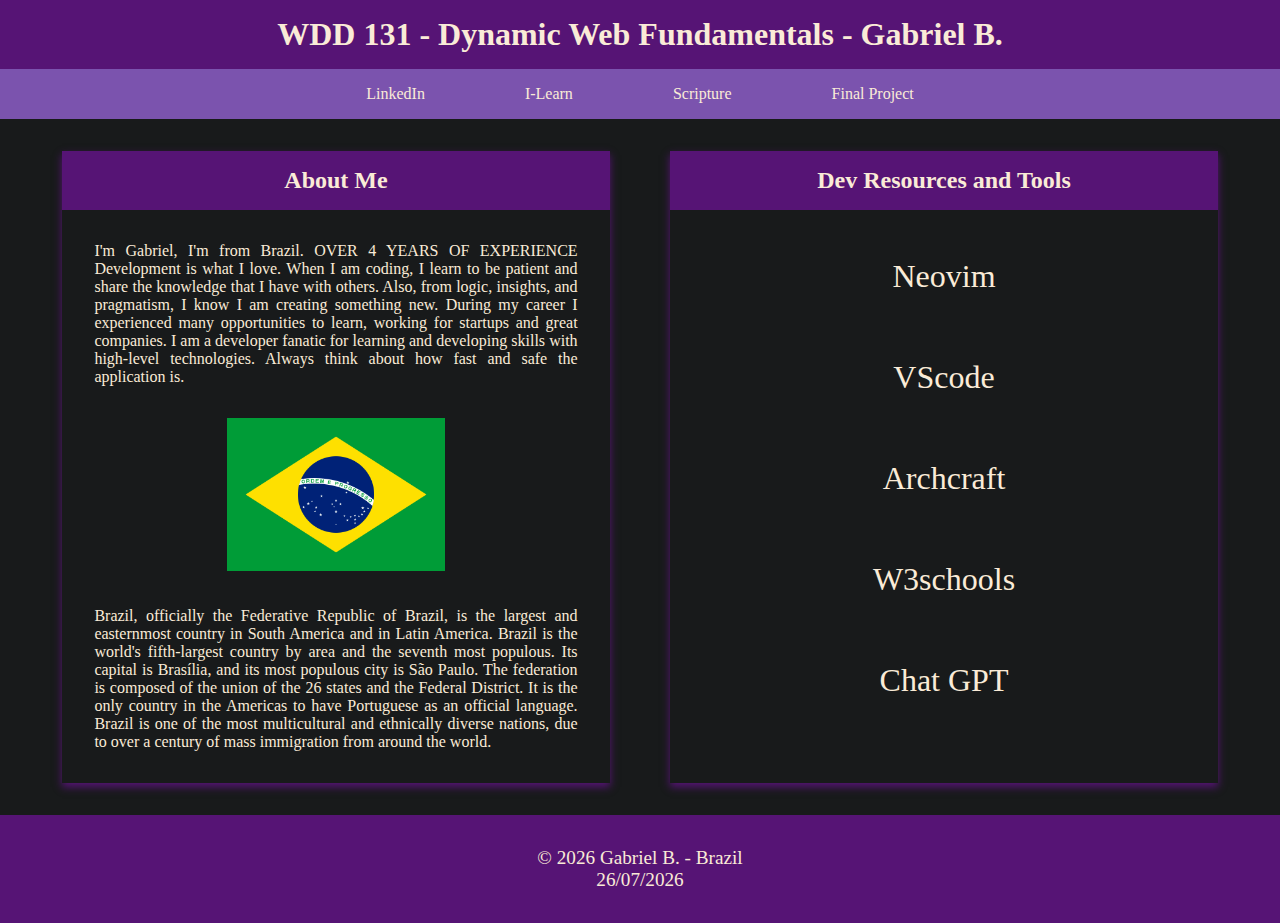
<file: index.html>
<!DOCTYPE html>
<html lang="en">
<head>
    <meta charset="UTF-8">
    <meta name="viewport" content="width=device-width, initial-scale=1.0">
    <meta name="description" content="WDD 131 - Dynamic Web Fundamentals Gabriel Chagas Boff web page">
    <meta name="author" content="Gabriel B.">
    <title>WDD 131 - Dynamic Web Fundamentals - Gabriel B.</title>

    <link rel="stylesheet" href="styles/base.css">
    <script src="scripts/getdates.js" defer></script>
</head>
<body>
    <header>
        <h1>WDD 131 - Dynamic Web Fundamentals - Gabriel B.</h1>
        <nav>
            <a href="https://www.linkedin.com/in/gabrielchboff/" target="_blank" rel="noopener noreferrer">LinkedIn</a>
            <a href="https://byui.instructure.com/courses/296014" target="_blank" rel="noopener noreferrer">I-Learn</a>
            <a href="https://www.churchofjesuschrist.org/study/scriptures/bofm/moro/10?lang=eng&id=p32#p32" target="_blank" rel="noopener noreferrer">Scripture</a>
            <a href="#">Final Project</a>
        </nav>

    </header>
    <main>
        <div class="container-grid">
            <section class="card">
                <h2>About Me</h2>
                <p>
                    I'm Gabriel, I'm from Brazil.
                    OVER 4 YEARS OF EXPERIENCE
                    Development is what I love. When I am coding, I learn to be patient and share
                    the knowledge that I have with others. Also, from logic, insights, and
                    pragmatism, I know I am creating something new. During my career I
                    experienced many opportunities to learn, working for startups and great
                    companies. I am a developer fanatic for learning and developing skills with high-level technologies. Always think about how fast and safe the application is.
                </p>
                <img src="images/brazilflag.png" alt="Brazil">
                <p>
                    Brazil, officially the Federative Republic of Brazil,
                    is the largest and easternmost country in South America and in Latin America.
                     Brazil is the world's fifth-largest country by area and the seventh most populous.
                      Its capital is Brasília, and its most populous city is São Paulo.
                       The federation is composed of the union of the 26 states and the Federal District.
                        It is the only country in the Americas to have Portuguese as an official language.
                        Brazil is one of the most multicultural and ethnically diverse nations, due to over a 
                        century of mass immigration from around the world.
                </p>

            </section>
            <section class="card">
                <h2>Dev Resources and Tools</h2>
                <ul>
                    <li><a href="https://neovim.io/" target="_blank" rel="noopener noreferrer">Neovim</a></li>
                    <li><a href="https://code.visualstudio.com/" target="_blank" rel="noopener noreferrer">VScode</a></li>
                    <li><a href="https://archcraft.io/" target="_blank" rel="noopener noreferrer">Archcraft</a></li>
                    <li><a href="https://www.w3schools.com/" target="_blank" rel="noopener noreferrer">W3schools</a></li>
                    <li><a href="https://chat.openai.com/" target="_blank" rel="noopener noreferrer">Chat GPT</a></li>
                </ul>
    
            </section>
        </div>
        
    </main>
    <footer>
        <p>
            &copy; <span id="currentyear"></span>
            Gabriel B. - Brazil
        </p>
        <p id="lastModified">

        </p>

    </footer>
</body>
</html>
</file>
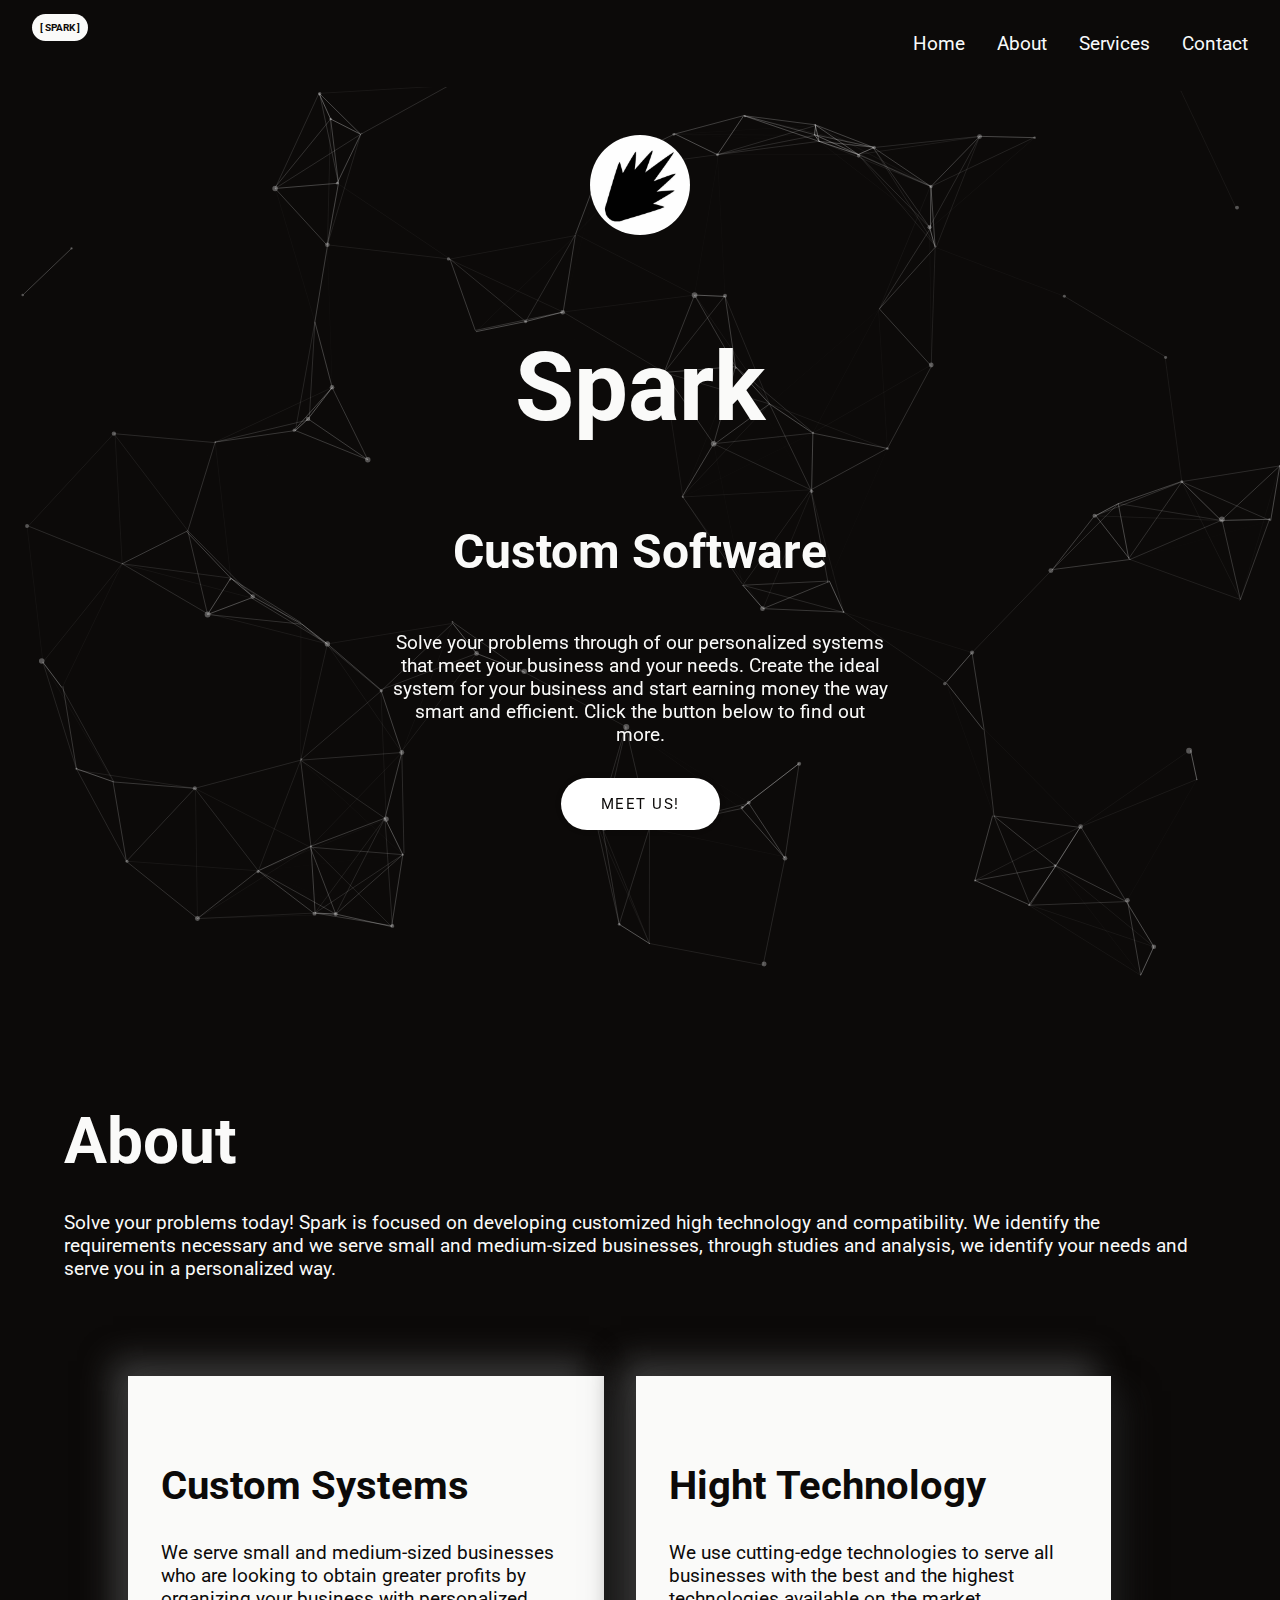
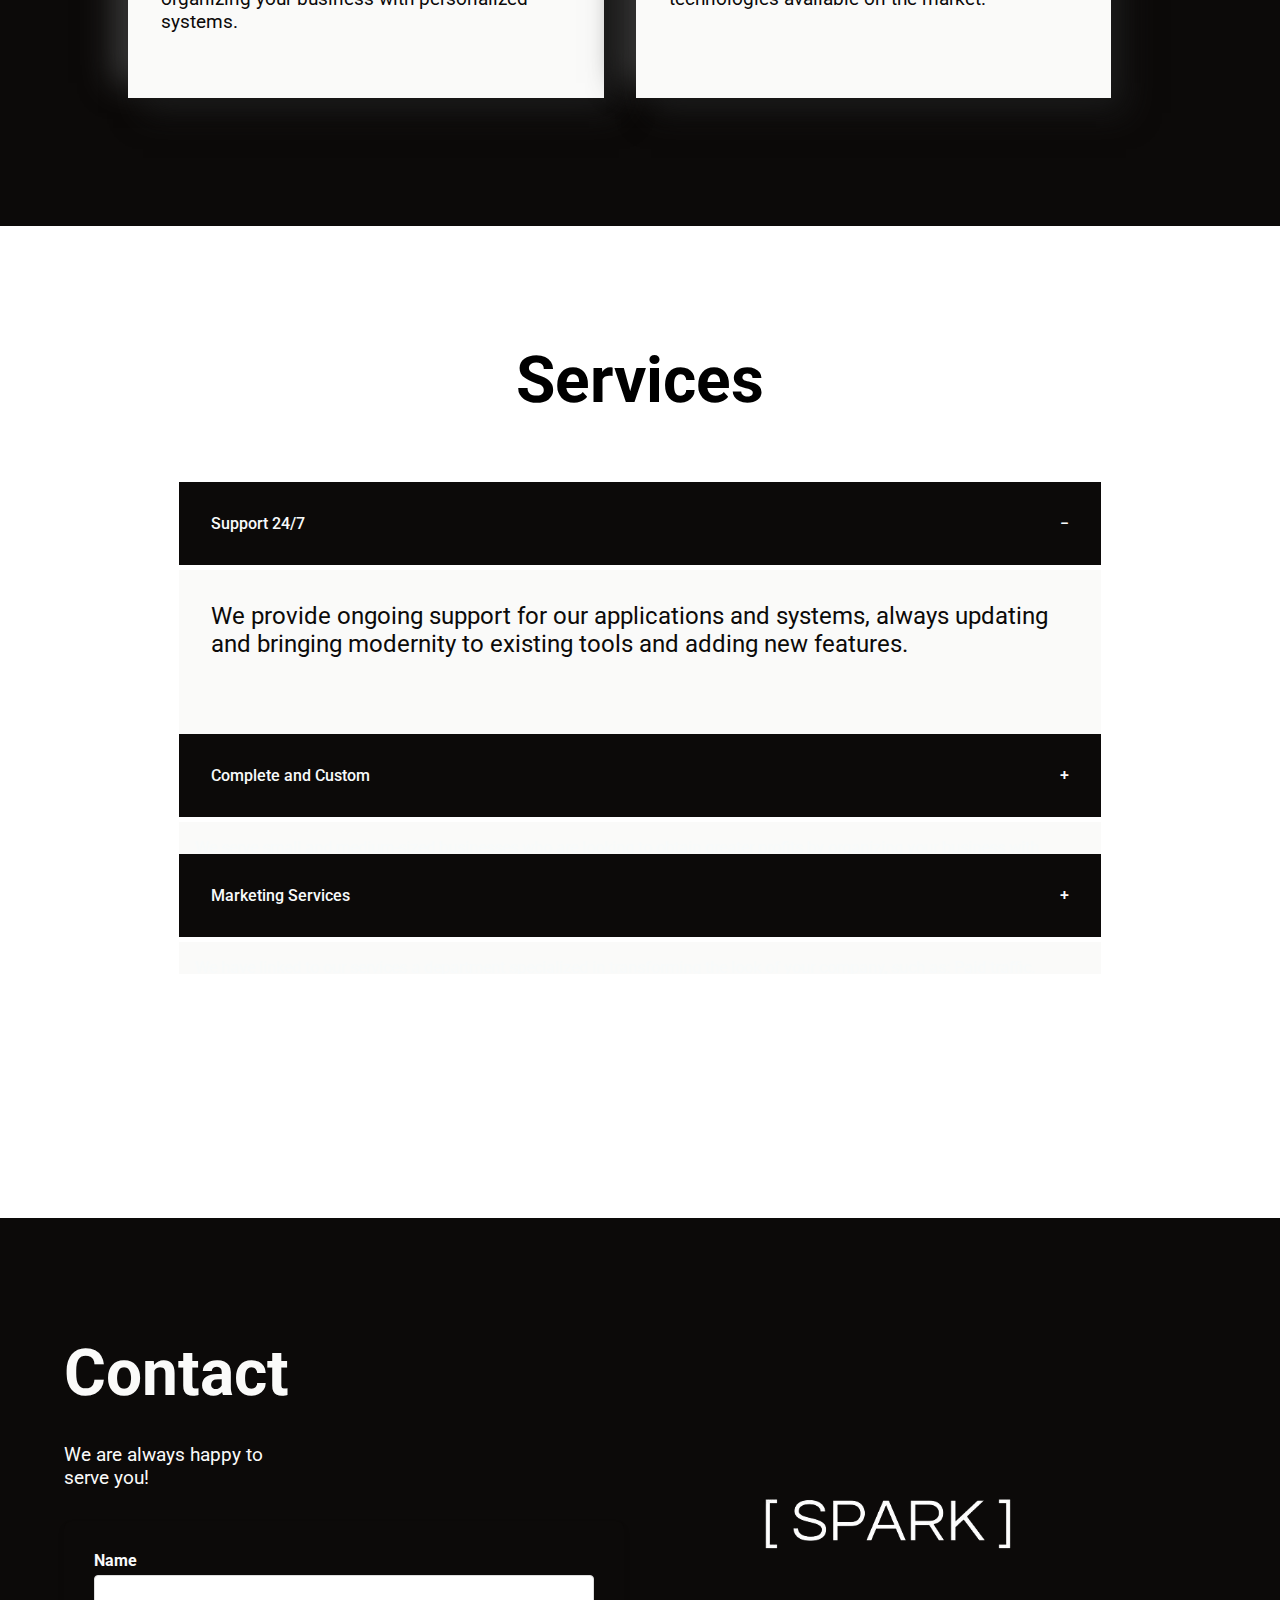
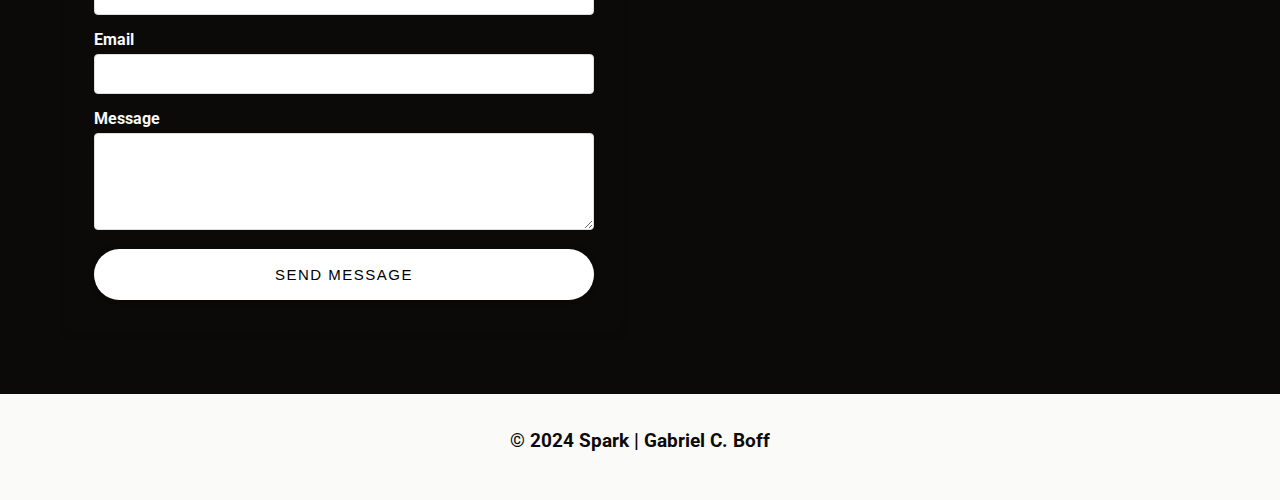
<file: project/index.html>
<!DOCTYPE html>
<html lang="en">
<head>
    <meta charset="UTF-8">
    <meta name="viewport" content="width=device-width, initial-scale=1.0">
    <meta name="description" content="A landing page for a software company called Spark.">
    <meta name="author" content="Gabriel C. Boff">

    <link rel="preconnect" href="https://fonts.googleapis.com">
    <link rel="preconnect" href="https://fonts.gstatic.com" crossorigin>
    <link href="https://fonts.googleapis.com/css2?family=Roboto:ital,wght@0,100;0,300;0,400;0,500;0,700;0,900;1,100;1,300;1,400;1,500;1,700;1,900&display=swap" rel="stylesheet">

    <link rel="stylesheet" href="styles/main.css">
    <link rel="stylesheet" href="styles/main-mobile.css">

    <script src="scripts/particles.min.js" defer></script>

    <script src="scripts/main.js" defer></script>

    

    <title>Spark</title>
</head>
<body> 
    <header>
        <nav class="flex flex-row background-primary">
            <div class="grow p-1 px-2">
                <span>[ SPARK ]</span>
            </div>
            <ul class="flex flex-row px-2 p-1">
               <li><a href="#home">Home</a></li>
               <li><a href="#about">About</a></li>
               <li><a href="#services">Services</a></li>
               <li><a href="#contact">Contact</a></li>
            </ul>
        </nav>

    </header>

    <main>
        <section class="secondary h-screen" id="home">
            <!-- particles.js container --> 
            <div id="particles-js"></div> 
            <div class="relative p-1 flex-center flex-column">
                <img class="logo" src="images/sparklogo.png" alt="spark logo" loading="lazy">
                <h1>Spark</h1>
                <h3>Custom Software</h3>
                <p class="w-40 text-center flex-center flex-column">
                    Solve your problems through
                    of our personalized systems
                    that meet your business and your needs.
                    Create the ideal system for your business
                    and start earning money the way
                    smart and efficient.
                    Click the button below to find out more.
                </p>
                <a class="" data-button="true" href="#contact" id="contactUs">Meet us!</a>
            </div>

        </section>
        <section id="about" class="relative p-4 background-primary secondary m-0 flex-column">
            <h2 >About</h2>
            <p class="flex-column">Solve your problems today!
                Spark is focused on developing customized
                high technology and compatibility. We identify the requirements
                necessary and we serve small and medium-sized businesses, through studies and
                analysis, we identify your needs and serve you in a personalized way.</p>
            <div class="flex flex-row p-4 grow" id="cards">
                <div class="card primary w-40">
                    <h4>Custom Systems</h4>
                    <p>
                        We serve small and medium-sized businesses
                        who are looking to obtain greater
                        profits by organizing your business
                        with personalized systems.
                    </p>
                </div>
                <div class="card primary w-40">
                    <h4>Hight Technology</h4>
                    <p>
                        We use cutting-edge technologies to
                        serve all businesses with the best
                        and the highest technologies available on the market.
                    </p>
                </div>

            </div>
            
           
        </section>
        <section id="services" class="p-4">
            <h2 class="text-center flex flex-column">Services</h2>
            <div class="accordions"> 
                <div class="accordion-item">
                    <input type="radio" name="accordion" checked="checked" id="accordion-1" />
                    <label for= "accordion-1">Support 24/7</label>
                    <div class="accordion-content">
                        We provide ongoing support for our applications and systems,
                        always updating and bringing modernity to existing tools
                        and adding new features.
                    </div>
                </div> 
                <div class="accordion-item">
                    <input type="radio" name="accordion" id="accordion-2" />
                    <label for= "accordion-2">Complete and Custom</label>
                    <div class="accordion-content">
                        We serve small and medium-sized businesses
                        who are looking to obtain greater
                        profits by organizing your business
                        with personalized web systems, can be
                        management systems, scheduling and much more.
                    </div>
                </div> 
                <div class="accordion-item">
                    <input type="radio" name="accordion" id="accordion-3" />
                    <label for= "accordion-3">Marketing Services</label>
                    <div class="accordion-content">
                        We have linked to our services a department specialized in transforming the look of your company, such as:
                        Paid traffic.
                        Creation of websites according to your company's image.
                        Creation of media for you to feed your company's social networks.
                    </div>
                </div>
            </div>	
        </section>
        <section class="mt-28 p-4 form-grid background-primary secondary" id="contact">
            <div class="w-full">
                <div>
                    <h2>Contact</h2>
                    <p class="w-40">We are always happy to serve you!</p>
                </div>
                <div class="container background-primary">
                    
                    <form action="response.html" method="POST">
                        <div class="form-group">
                            <label for="name">Name</label>
                            <input type="text" id="name" name="name" required>
                        </div>
                        <div class="form-group">
                            <label for="email">Email</label>
                            <input type="email" id="email" name="email" required>
                        </div>
                        <div class="form-group">
                            <label for="message">Message</label>
                            <textarea id="message" name="message" rows="5" required></textarea>
                        </div>
                        <button type="submit">Send Message</button>
                    </form>
                </div>
            </div>
            <div class="p-4">
                <img class="w-80 text-center" src="images/logo.png" alt="logo" class="logo" loading="lazy">
            </div>
            
        </section>
        

    </main>
    <footer>
        <p>
            &copy; 2024
            Spark | Gabriel C. Boff 
        </p>
    
    </footer>

    
</body>
</html>
</file>
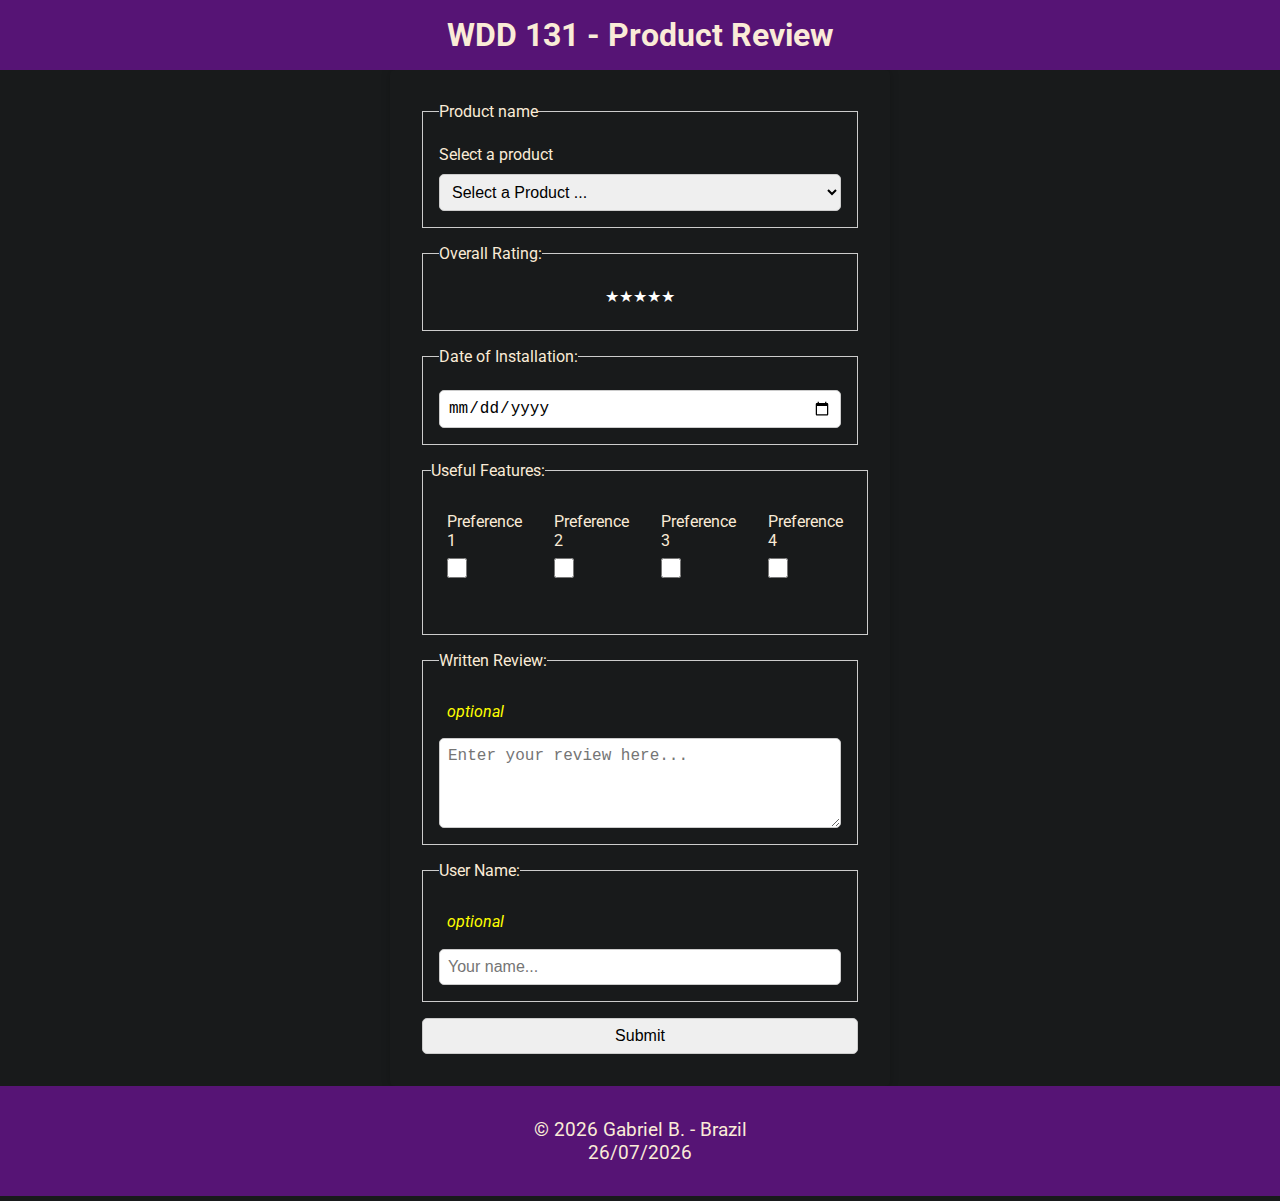
<file: form.html>
<!DOCTYPE html>
<html lang="en">
<head>
    <meta charset="UTF-8">
    <meta name="viewport" content="width=device-width, initial-scale=1.0">
    <meta name="description" content="A page to learn how to use forms.">
    <meta name="author" content="Gabriel C. Boff">

    <link rel="preconnect" href="https://fonts.googleapis.com">
    <link rel="preconnect" href="https://fonts.gstatic.com" crossorigin>
    <link href="https://fonts.googleapis.com/css2?family=Roboto:ital,wght@0,100;0,300;0,400;0,500;0,700;0,900;1,100;1,300;1,400;1,500;1,700;1,900&display=swap" rel="stylesheet">

    <link rel="stylesheet" href="styles/base.css">
    <link rel="stylesheet" href="styles/form.css">

    <script src="scripts/form.js" defer></script>

    <title>WDD131 - Forms</title>
</head>
<body>

    <header>
        <h1>WDD 131 - Product Review
        </h1>
    </header>
    <main>
        <form action="review.html" method="get" id="form">
            <fieldset>
                <legend>Product name</legend>
                <label for="productName">Select a product</label>
                <select name="productName" id="productName" required>
                    <option value="" disabled selected>Select a Product ...</option>
                </select>
            </fieldset>
            

            <fieldset>
            <legend>Overall Rating:</legend>
            
            <div class="rating" id="ratingForm">
                <input type="radio" id="star5" name="rating" value="5" required>
                <label for="star5" title="5 stars">&#9733;</label>
                
                <input type="radio" id="star4" name="rating" value="4">
                <label for="star4" title="4 stars">&#9733;</label>
                
                <input type="radio" id="star3" name="rating" value="3">
                <label for="star3" title="3 stars">&#9733;</label>
                
                <input type="radio" id="star2" name="rating" value="2">
                <label for="star2" title="2 stars">&#9733;</label>
                
                <input type="radio" id="star1" name="rating" value="1">
                <label for="star1" title="1 star">&#9733;</label>
            </div>
            </fieldset>
            <fieldset>
                <legend>Date of Installation:</legend>
                <input type="date" id="installationDate" name="installationDate" required>
            </fieldset>
            <fieldset id="usefulFeatures">
                <legend>Useful Features:</legend>
                <ul class="checkbox-list">
                    <li>
                        <label for="preference1">Preference 1</label>
                        <input type="checkbox" id="preference1" name="preferences" value="preference1">
                        
                    </li>
                    <li>
                        <label for="preference2">Preference 2</label>
                        <input type="checkbox" id="preference2" name="preferences" value="preference2">
                    </li>
                    <li>
                        <label for="preference3">Preference 3</label>

                        <input type="checkbox" id="preference3" name="preferences" value="preference3">
                    </li>
                    <li>
                        <label for="preference4">Preference 4</label>

                        <input type="checkbox" id="preference4" name="preferences" value="preference4">
                    </li>
                </ul>
            
            </fieldset>
            <fieldset>
                <legend>Written Review:</legend>
                <label for="writtenReview" class="optional">optional</label>
                <textarea id="writtenReview" name="writtenReview" rows="4" cols="42" placeholder="Enter your review here..."></textarea>
            </fieldset>
            <fieldset>
                <legend>User Name:</legend>
                
                <label for="userName" class="optional">optional</label>
                <input type="text" id="userName" name="userName" placeholder="Your name...">
            </fieldset>
            <input type="submit" value="Submit">
        </form>
    </main>
    <footer>
        <p>
            &copy; <span id="currentyear"></span>
            Gabriel B. - Brazil
        </p>
        <p id="lastModified">

        </p>
    </footer>
</body>
</html>
</file>
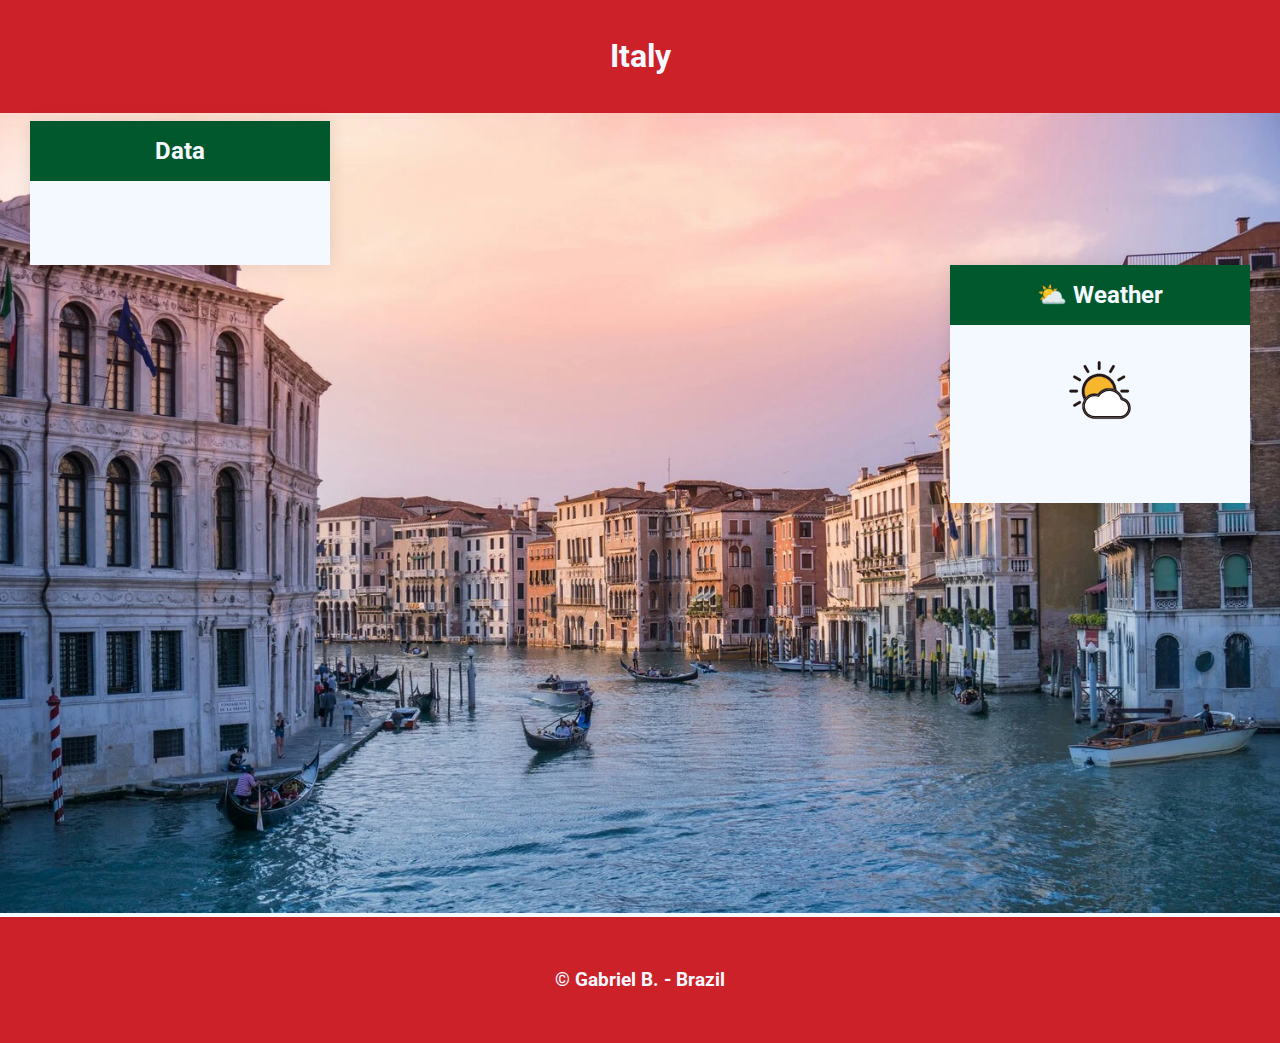
<file: place.html>
<!DOCTYPE html>
<html lang="en">
<head>
    <meta charset="UTF-8">
    <meta name="viewport" content="width=device-width, initial-scale=1.0">
    <meta name="description" content="WDD 131 - Apply the concepts from the learning activities in the design and development of a web page. The subject of the page is about a country or place where you live or have visited or wish to visit. There are specific, functional and developmental requirements for the layout, design, and content of the page.">
    <meta name="author" content="Gabriel C. Boff">
    

    <link rel="preconnect" href="https://fonts.googleapis.com">
    <link rel="preconnect" href="https://fonts.gstatic.com" crossorigin>
    <link href="https://fonts.googleapis.com/css2?family=Roboto:ital,wght@0,100;0,300;0,400;0,500;0,700;0,900;1,100;1,300;1,400;1,500;1,700;1,900&display=swap" rel="stylesheet">


    <link rel="stylesheet" href="styles/place.css">
    <link rel="stylesheet" href="styles/place-large.css">
    <link rel="stylesheet" href="styles/place-mobile.css">

    <script src="scripts/place.js" defer ></script>

    <title>WDD 131 - Place to visit</title>
</head>
<body>
    <header>
        <h1 id="placeName">Italy</h1>
    </header>
    <main>
        <div class="hero">
           
            <picture>
                <source media="(max-width: 500px)" srcset="images/place-small.webp">
                <img src="images/place.webp" alt="" id="placeImage">
            </picture>
            <div class="hero-text">
                <div class="card" id="dataCard" >
                    <h2>Data</h2>
                    <ul id="placeData">
                    </ul>
                </div>
                <div class="card" id="placeWeather">
                    <div>
                        <h2></h2>
                        <img src="images/weather.svg" alt="" >
                    </div>
                    
                    
                    <ul id="placeWeatherData">

                    </ul>
                </div>
            </div>
            
        </div>
        
    </main>
    <footer>
        <p>
            &copy; <span id="currentyear"></span>
            Gabriel B. - Brazil
        </p>
        <p id="lastModified">

        </p>

    </footer>

    
</body>
</html>
</file>
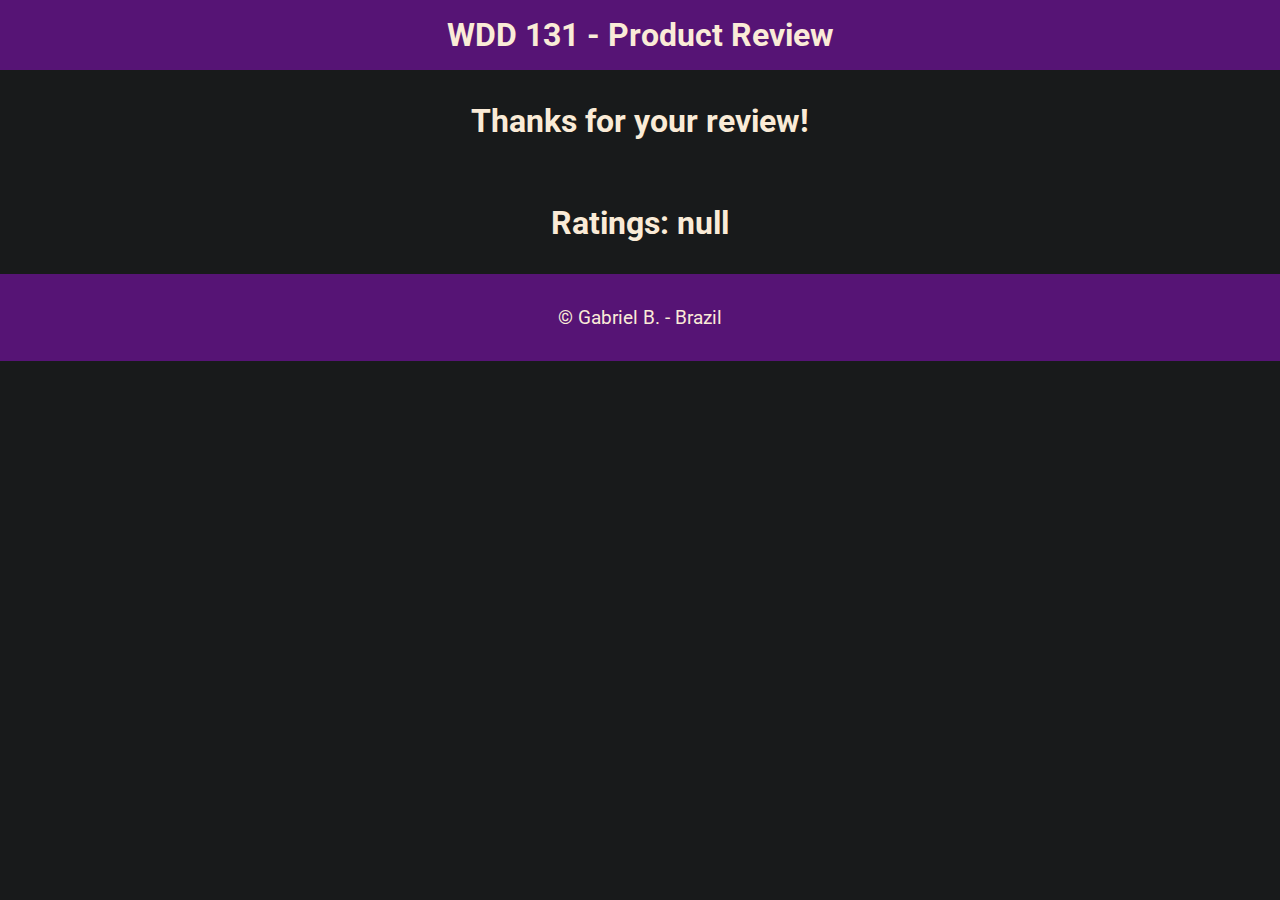
<file: review.html>
<!DOCTYPE html>
<html lang="en">
<head>
    <meta charset="UTF-8">
    <meta name="viewport" content="width=device-width, initial-scale=1.0">
    <meta name="description" content="A page to learn how to use forms.">
    <meta name="author" content="Gabriel C. Boff">

    <link rel="preconnect" href="https://fonts.googleapis.com">
    <link rel="preconnect" href="https://fonts.gstatic.com" crossorigin>
    <link href="https://fonts.googleapis.com/css2?family=Roboto:ital,wght@0,100;0,300;0,400;0,500;0,700;0,900;1,100;1,300;1,400;1,500;1,700;1,900&display=swap" rel="stylesheet">

    <link rel="stylesheet" href="styles/base.css">
    <link rel="stylesheet" href="styles/form.css">


    <title>WDD131 - Forms review</title>
</head>
<body>
    <header>
        <h1>WDD 131 - Product Review
        </h1>
    </header>
    <main>
        <h1>Thanks for your review!</h1>
        <h1 id="rating"></h1>
    </main>
    <footer>
        <p>
            &copy; <span id="currentyear"></span>
            Gabriel B. - Brazil
        </p>
        <p id="lastModified">

        </p>
    </footer>
</body>
<script>
    let counter = localStorage.getItem('counter', 0)
    const rating = document.getElementById('rating');
    rating.innerHTML = `<p>Ratings: ${counter}</p>`
</script>
</html>
</file>
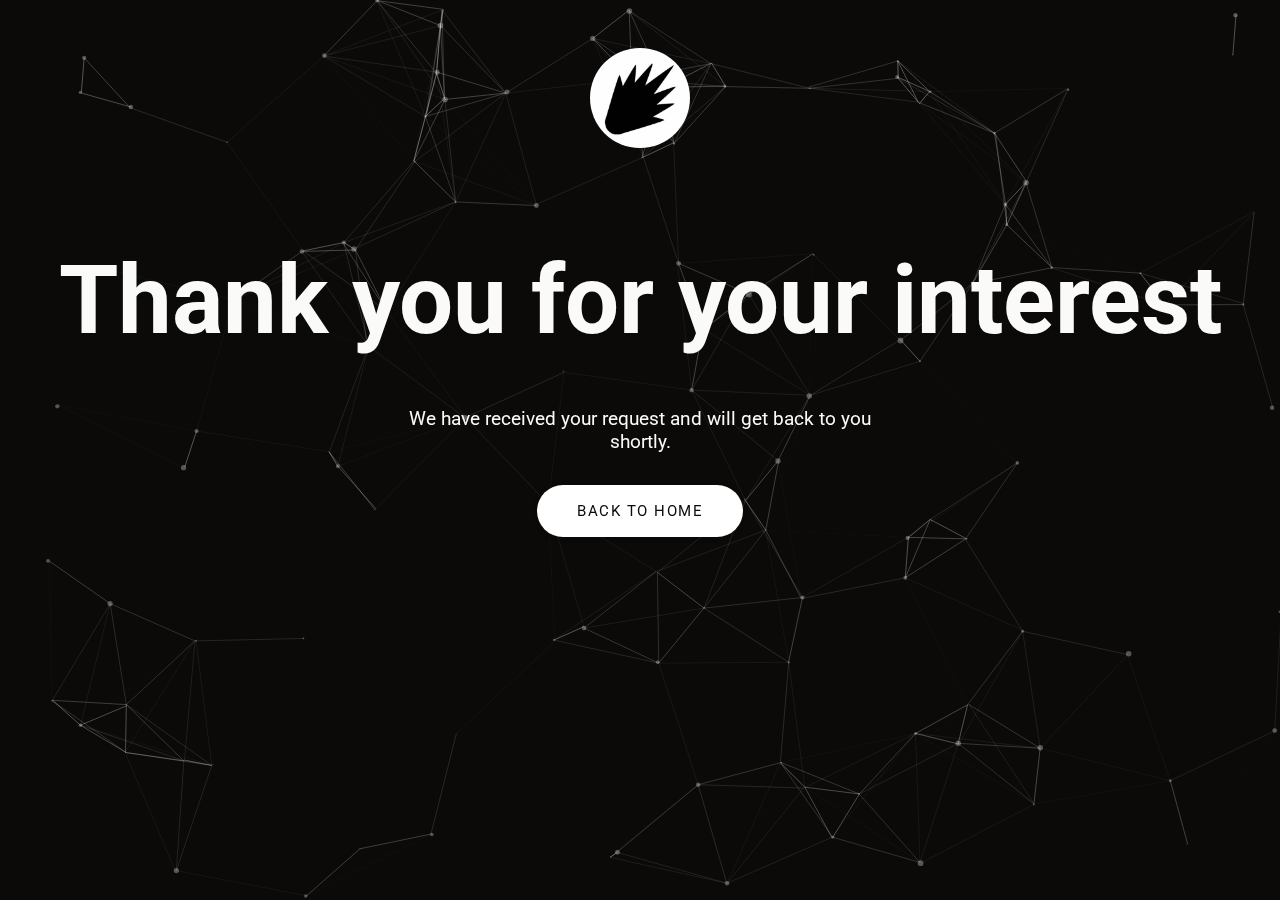
<file: project/response.html>
<!DOCTYPE html>
<html lang="en">
<head>
    <meta charset="UTF-8">
    <meta name="viewport" content="width=device-width, initial-scale=1.0">
    <meta name="description" content="A landing page for a software company called Spark.">
    <meta name="author" content="Gabriel C. Boff">

    <link rel="preconnect" href="https://fonts.googleapis.com">
    <link rel="preconnect" href="https://fonts.gstatic.com" crossorigin>
    <link href="https://fonts.googleapis.com/css2?family=Roboto:ital,wght@0,100;0,300;0,400;0,500;0,700;0,900;1,100;1,300;1,400;1,500;1,700;1,900&display=swap" rel="stylesheet">

    <link rel="stylesheet" href="styles/main.css">

    <script src="scripts/particles.min.js" defer></script>

    <script src="scripts/main.js" defer></script>

    <title>Spark</title>
</head>
<body>
    <main>
        <section class="secondary h-screen">
            <!-- particles.js container --> 
            <div id="particles-js"></div> 
            <div class="relative p-1 flex-center flex-column">
                <img class="logo" src="images/sparklogo.png" alt="spark logo" loading="lazy">
                <h1>Thank you for your interest</h1>
                <p class="w-40 text-center flex-center flex-column">
                    We have received your request and will get back to you shortly.
                </p>
                <a class="" data-button="true" href="index.html" id="contactUs">Back To Home</a>
            </div>

        </section>
    </main>
    
</body>
</html>
</file>
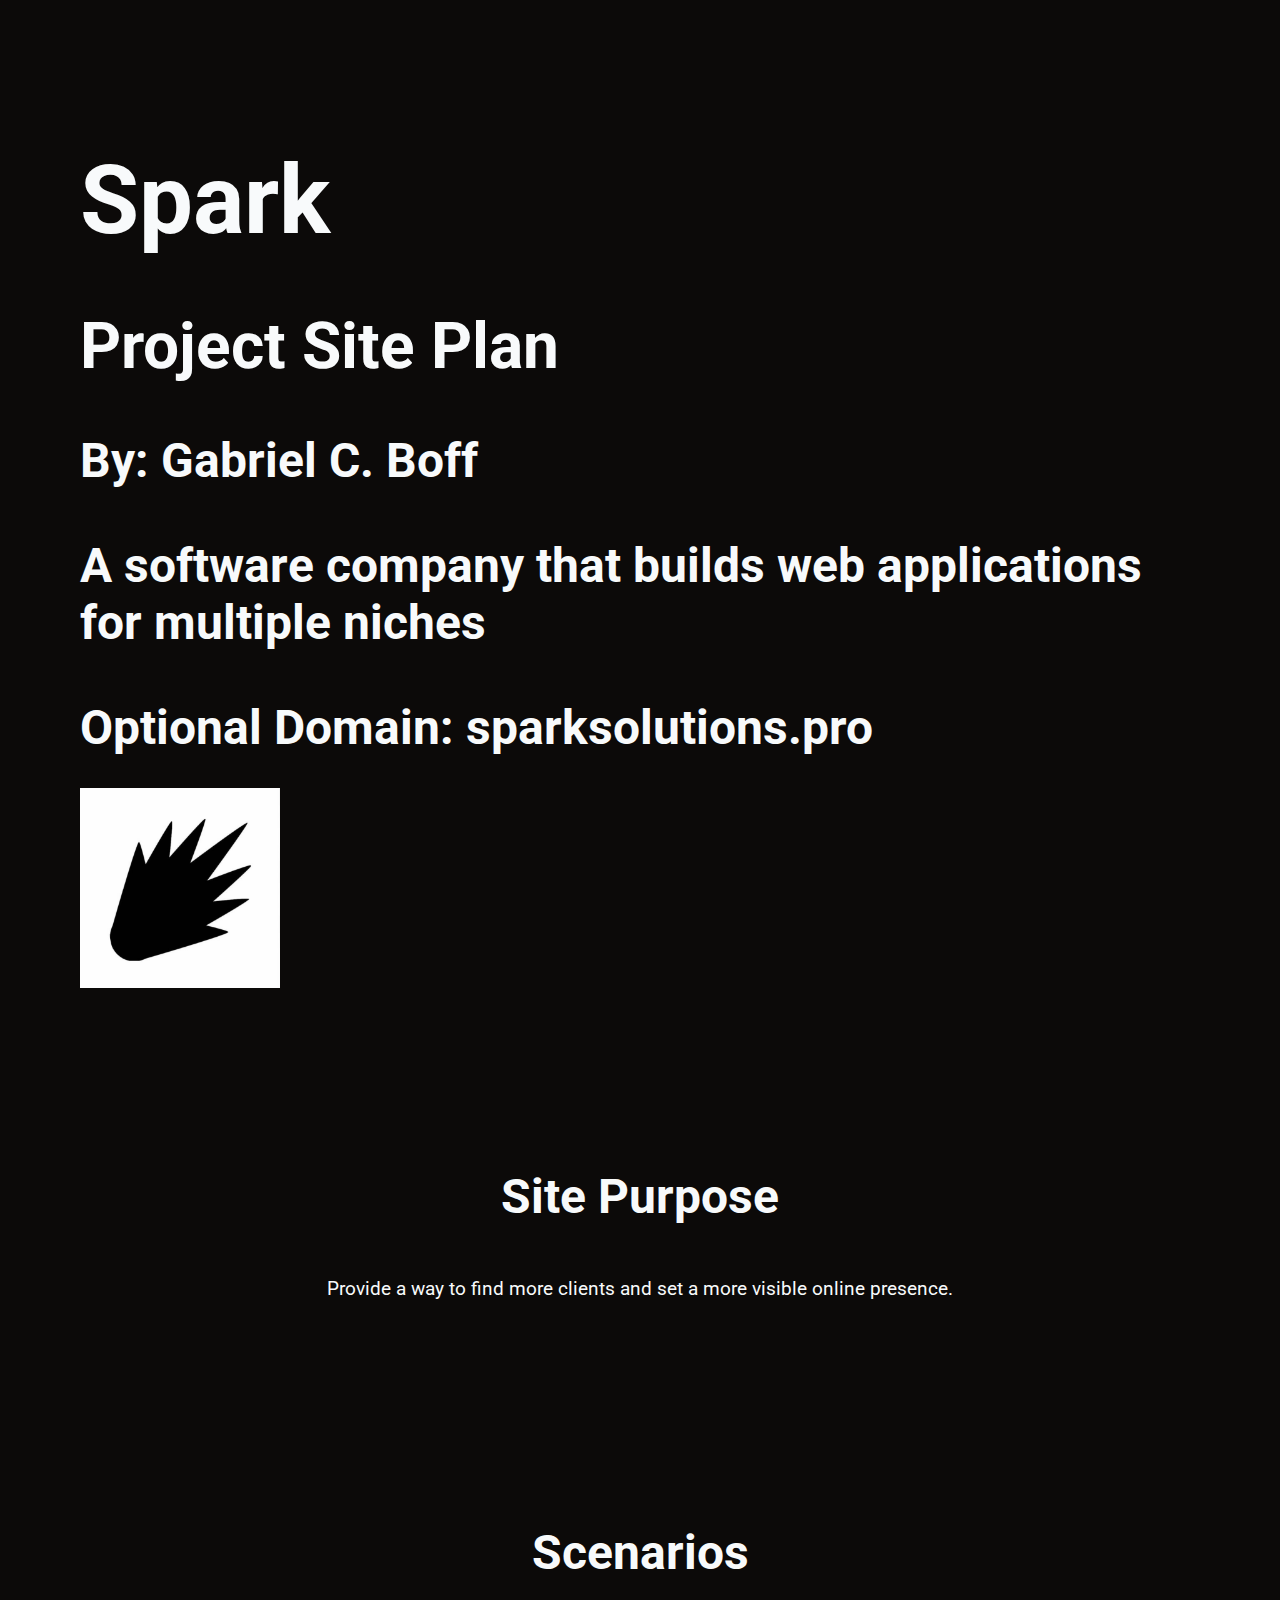
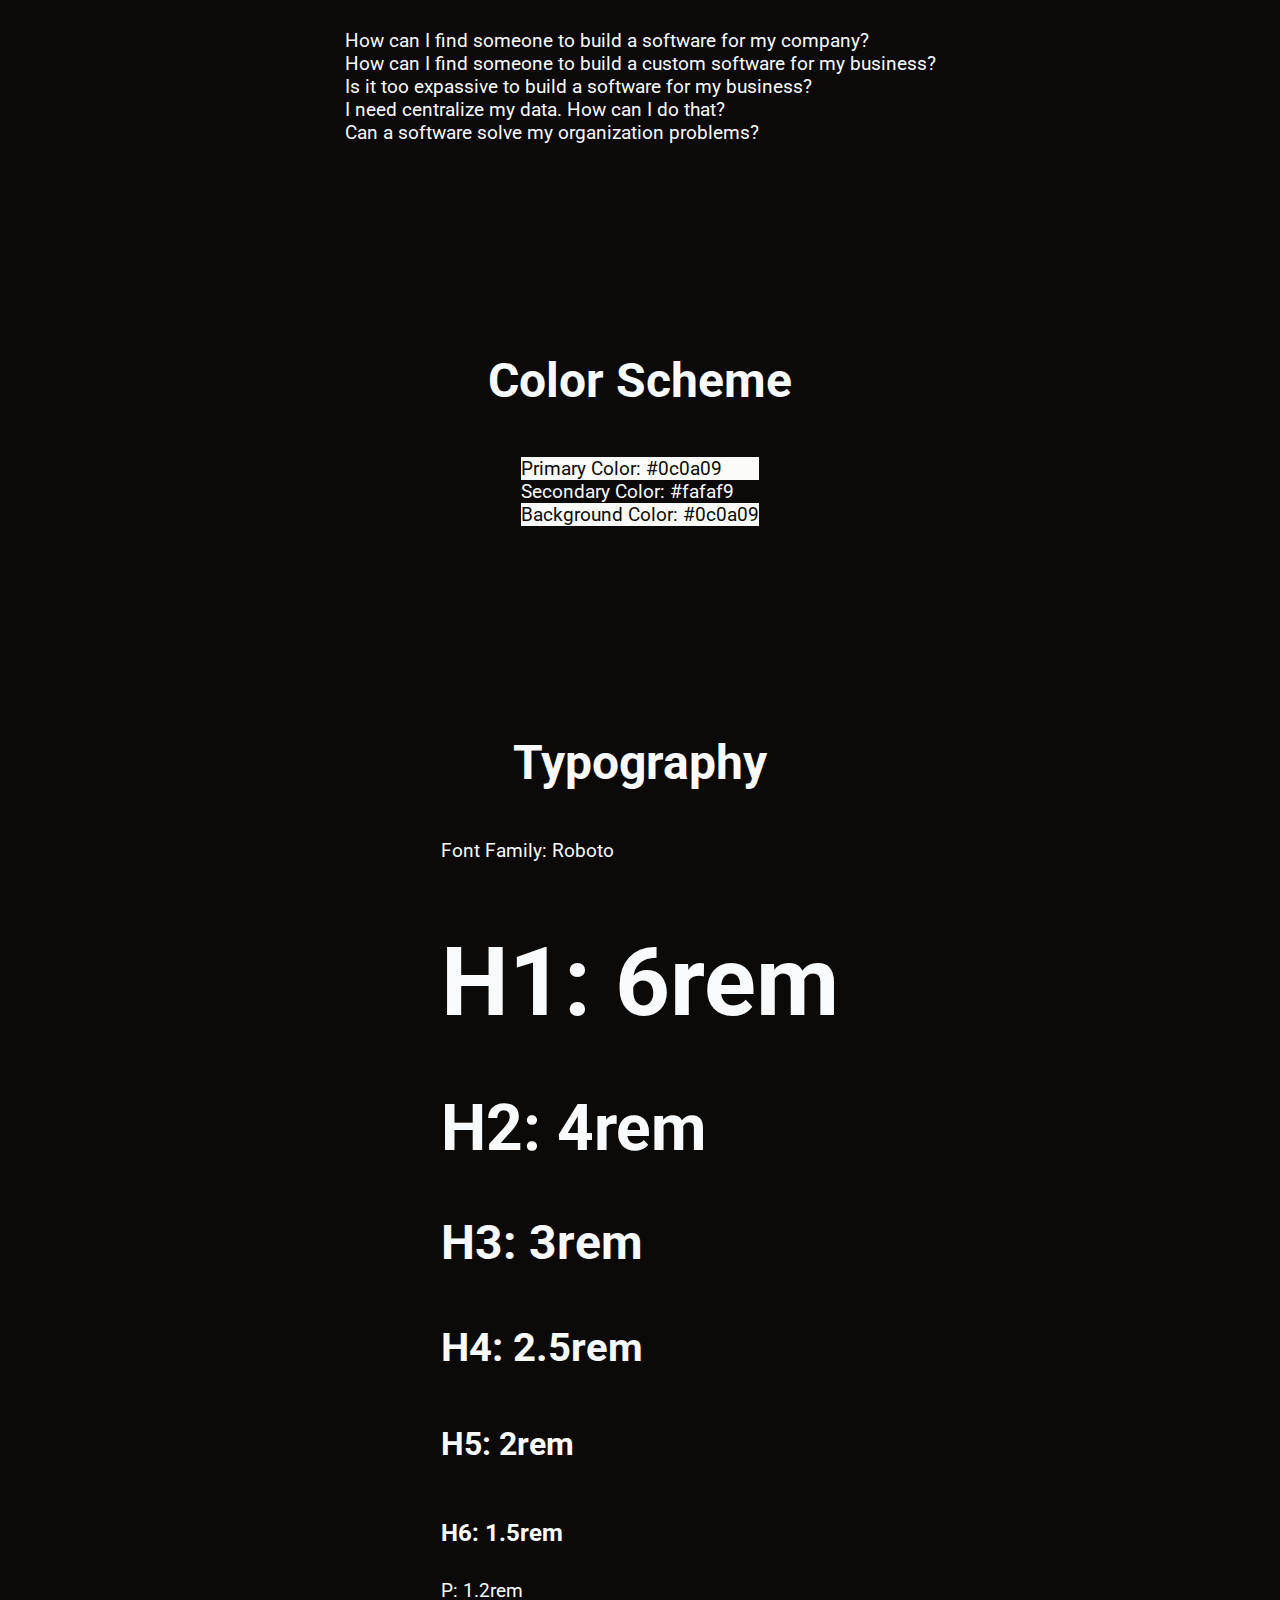
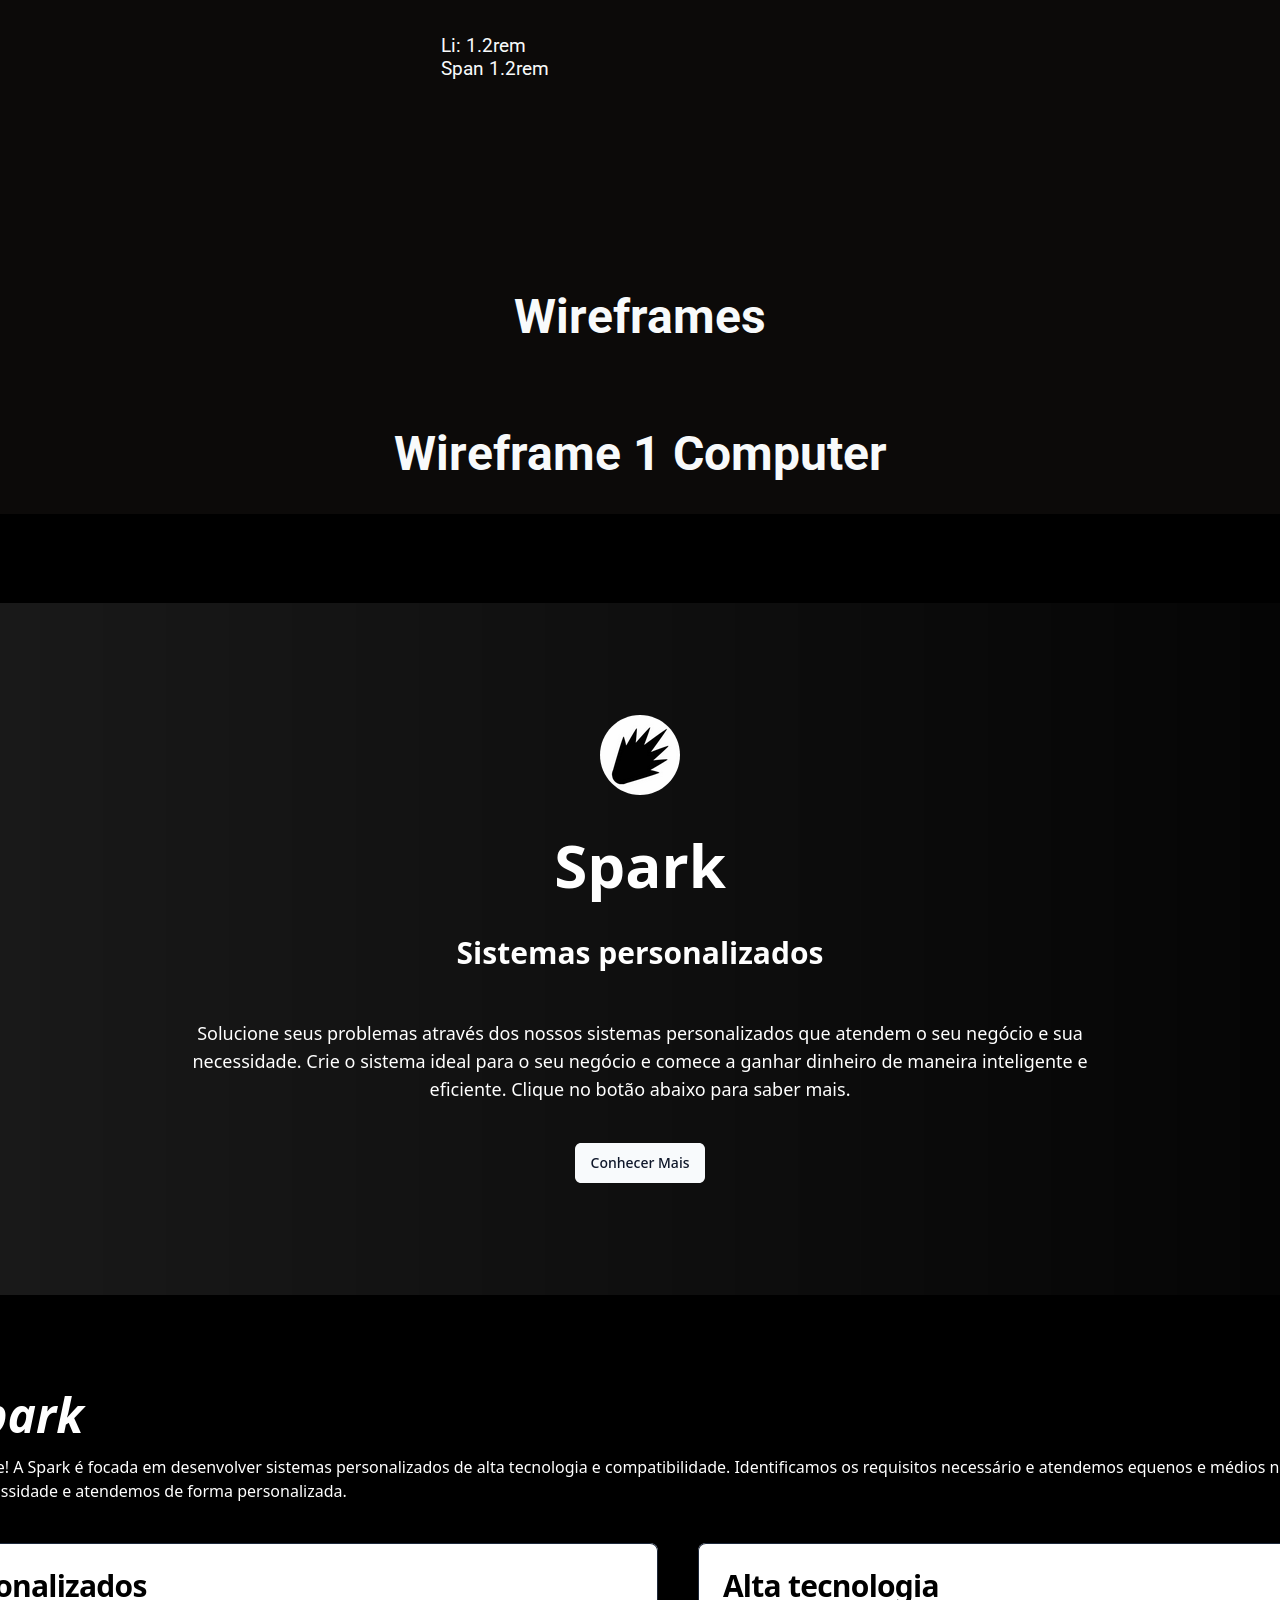
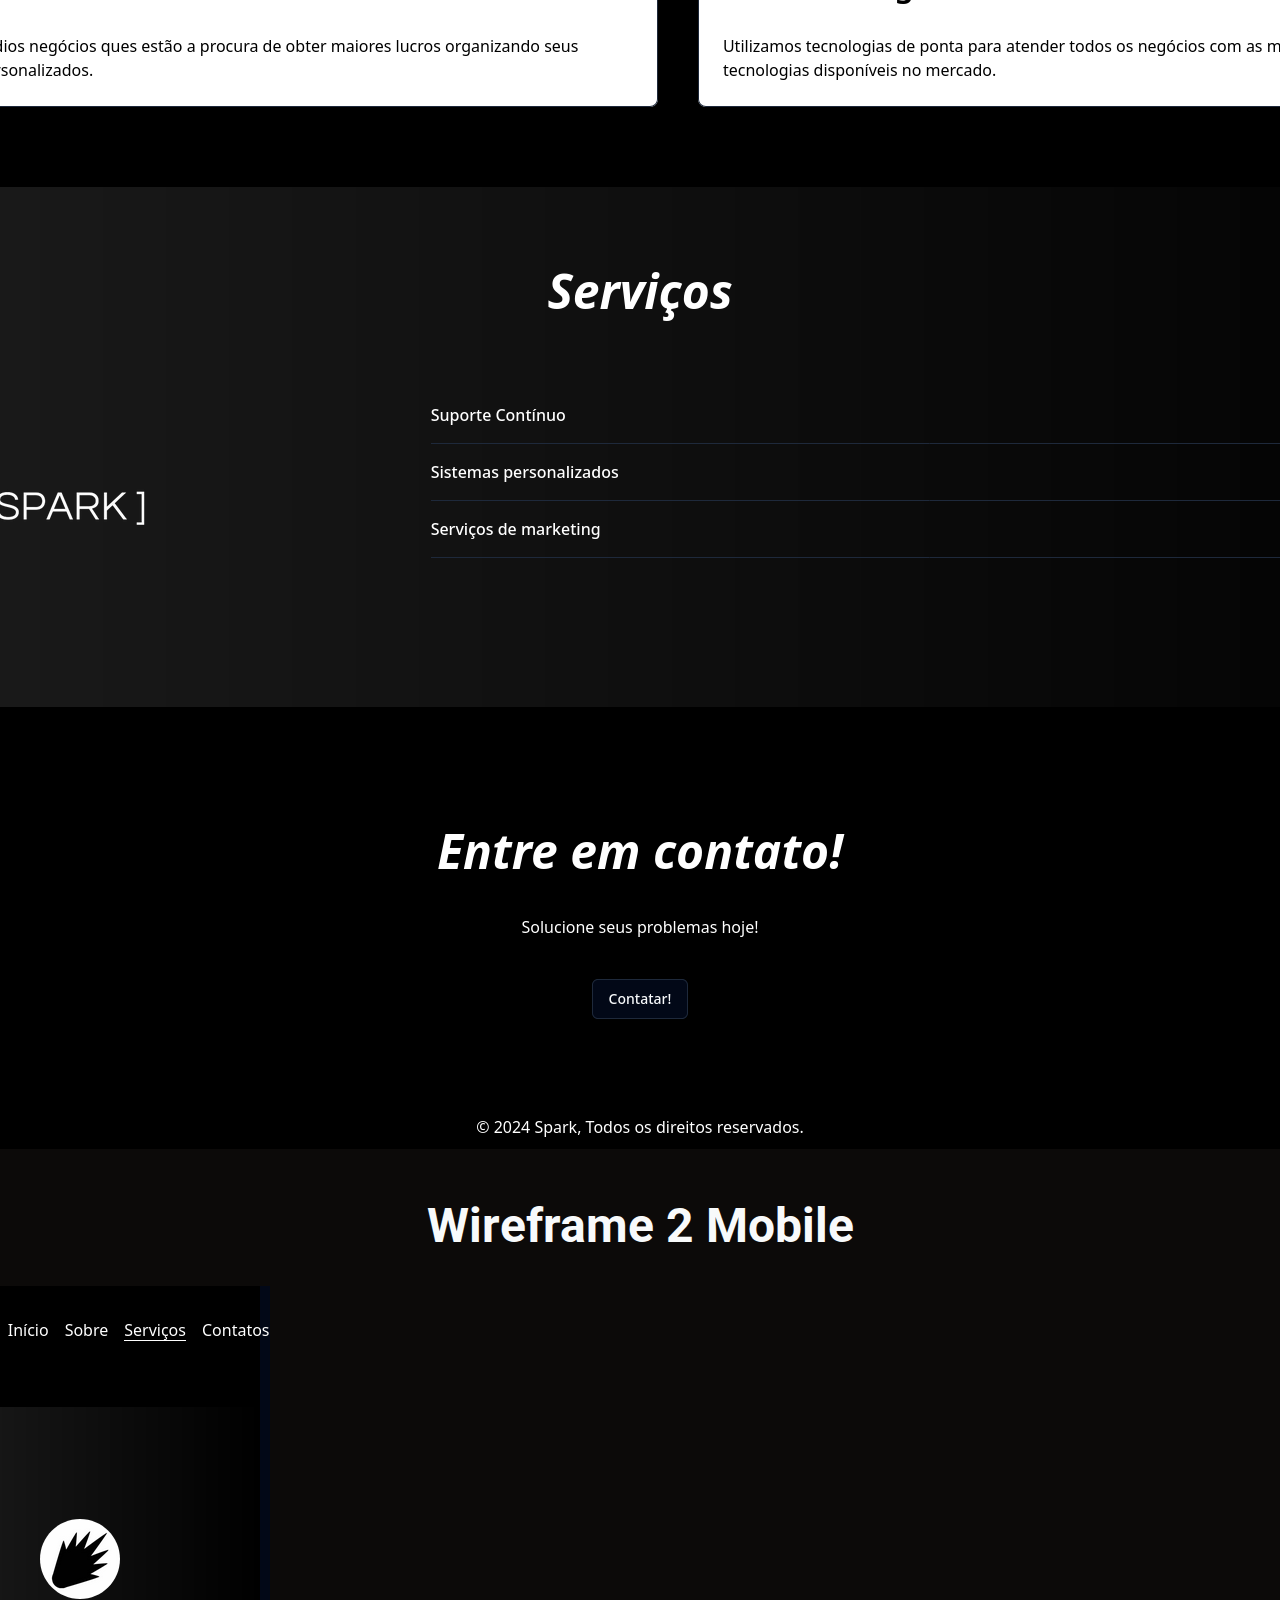
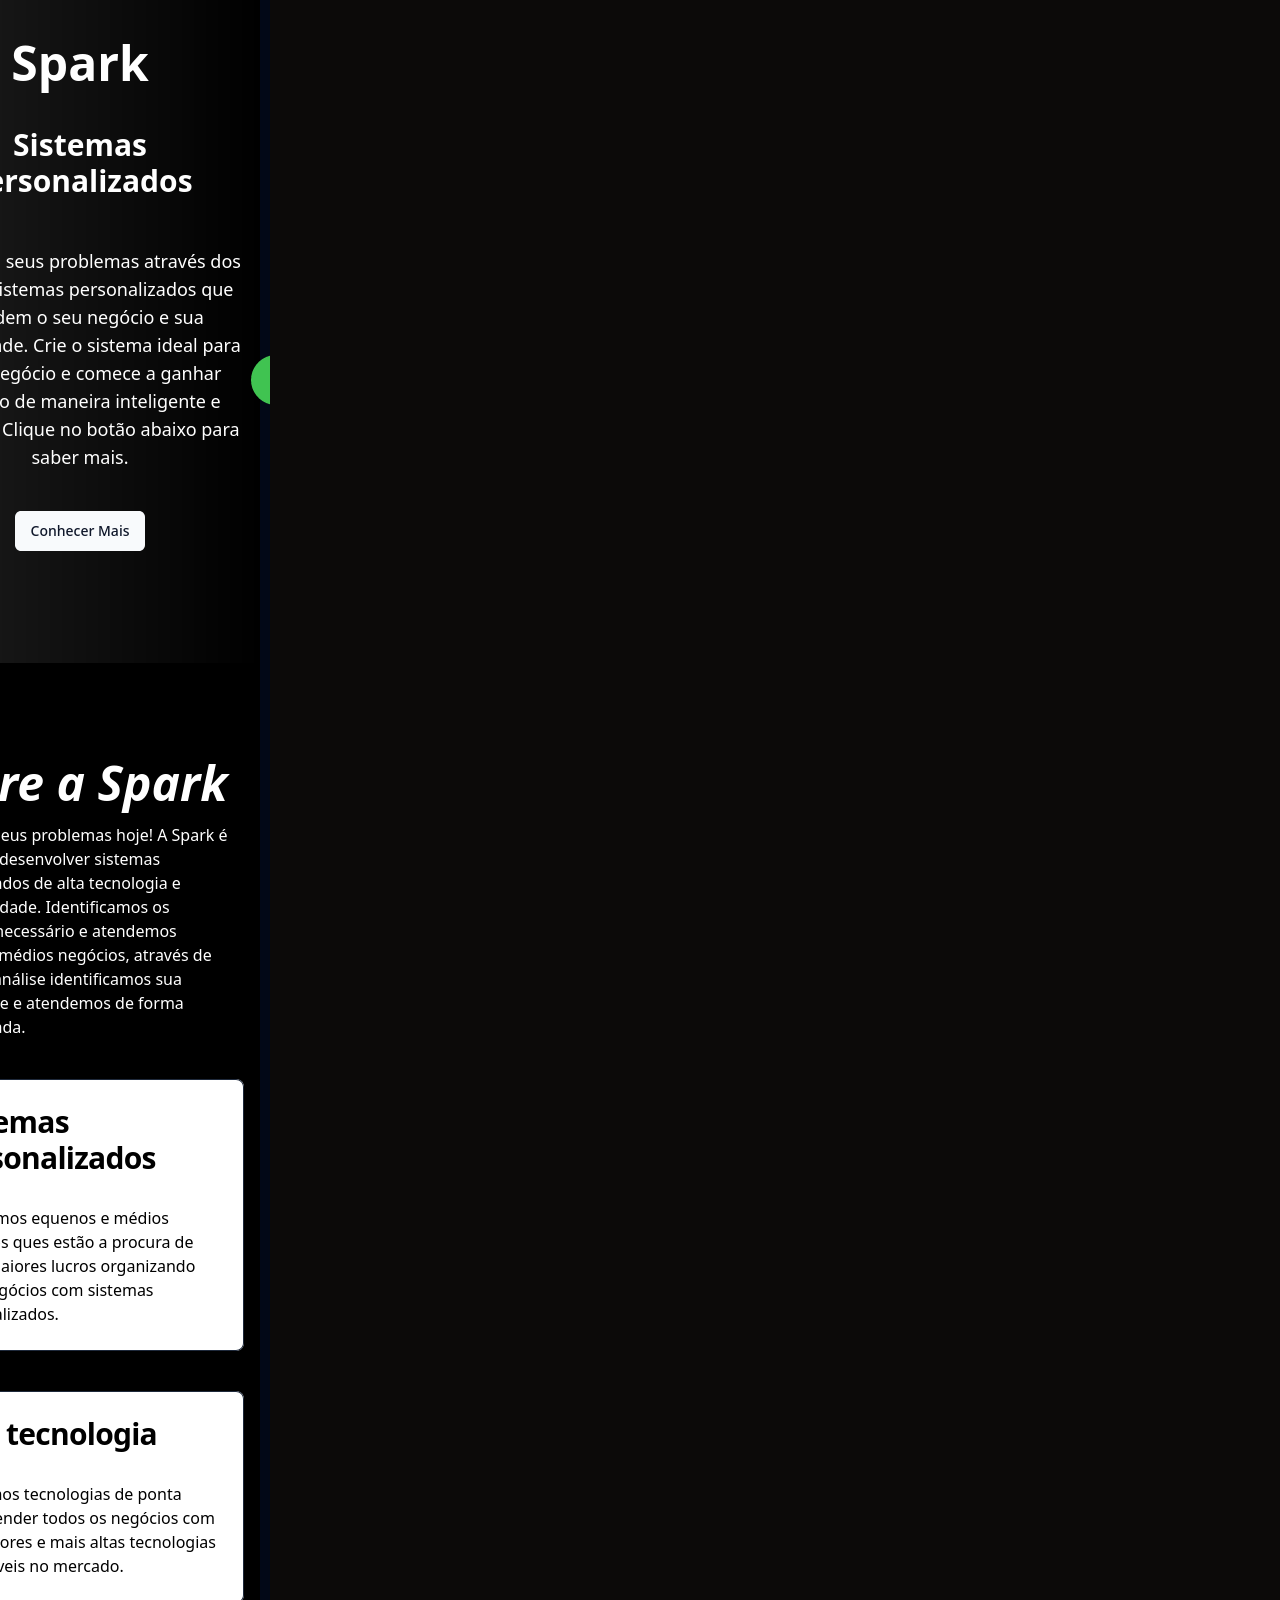
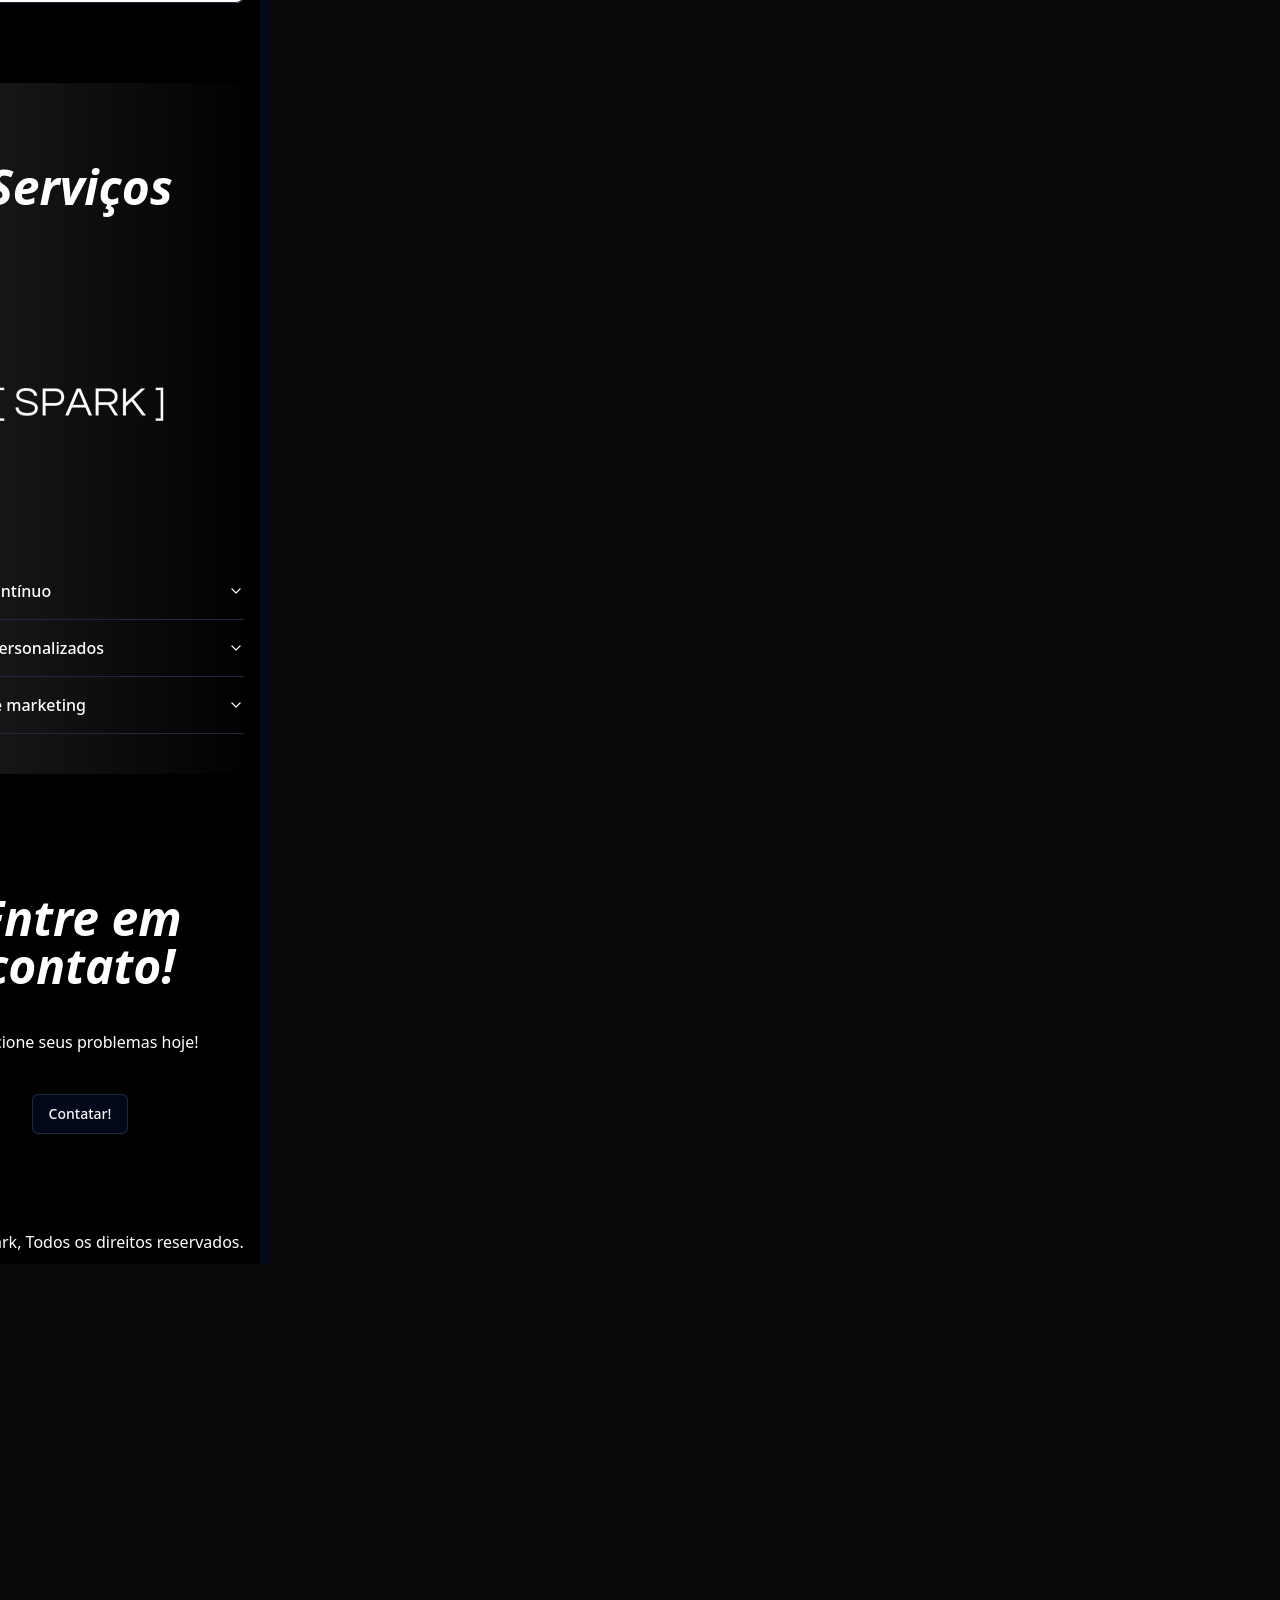
<file: project/siteplan.html>
<!DOCTYPE html>
<html lang="en">
<head>
    <meta charset="UTF-8">
    <meta name="viewport" content="width=device-width, initial-scale=1.0">
    <meta name="description" content="A landing page for a software company called Spark.">
    <meta name="author" content="Gabriel C. Boff">

    <link rel="preconnect" href="https://fonts.googleapis.com">
    <link rel="preconnect" href="https://fonts.gstatic.com" crossorigin>
    <link href="https://fonts.googleapis.com/css2?family=Roboto:ital,wght@0,100;0,300;0,400;0,500;0,700;0,900;1,100;1,300;1,400;1,500;1,700;1,900&display=swap" rel="stylesheet">

    <link rel="stylesheet" href="styles/siteplan.css">

    <title>Spark</title>
</head>
<body>
    <header>
        <h1>Spark</h1>
        <h2>Project Site Plan</h2>
        <h3>By: Gabriel C. Boff</h3>
        <h3>A software company that builds web applications for multiple niches</h3>
        <h3>Optional Domain: sparksolutions.pro</h3>
        <img src="images/sparklogo.png" alt="Spark logo" loading="lazy" width="200" height="200">
    </header>
    <main>
        <section>
            <h3>Site Purpose</h3>
            <p>
                Provide a way to find more clients
                and set a more visible online presence.
            </p>
        </section>
        <section>
            <h3>Scenarios</h3>
            <ul>
                <li>How can I find someone to build a software for my company?</li>
                <li>How can I find someone to build a custom software for my business?</li>
                <li>Is it too expassive to build a software for my business?</li>
                <li>I need centralize my data. How can I do that?</li>
                <li>Can a software solve my organization problems?</li>
            </ul>
        </section>
        <section>
            <h3>Color Scheme</h3>
            <ul id="color">
                <li class="primary background-secondary">Primary Color: #0c0a09</li>
                <li class="secondary">Secondary Color: #fafaf9</li>
                <li class="background background-secondary">Background Color: #0c0a09</li>
            </ul>
        </section>
        <section>
            <h3>Typography</h3>
            <ul id="typography">
                <li>Font Family: Roboto</li>
                <li><h1>H1: 6rem</h1></li>
                <li><h2>H2: 4rem</h2></li>
                <li><h3>H3: 3rem</h3></li>
                <li><h4>H4: 2.5rem</h4></li>
                <li><h5>H5: 2rem</h5></li>
                <li><h6>H6: 1.5rem</h6></li>
                <li><p>P: 1.2rem</p></li>
                <li>Li: 1.2rem</li>
                <li><span>Span 1.2rem</span></li>
            </ul>
        </section>
        <section>
            <h3>Wireframes</h3>
            <h3>Wireframe 1 Computer</h3>
            <img src="images/wireframe_computer.png" alt="wireframe_computer">

            <h3>Wireframe 2 Mobile</h3>
            <img src="images/wireframe_smartphone.png" alt="wireframe_mobile">

        </section>
    </main>
    
</body>
</html>
</file>
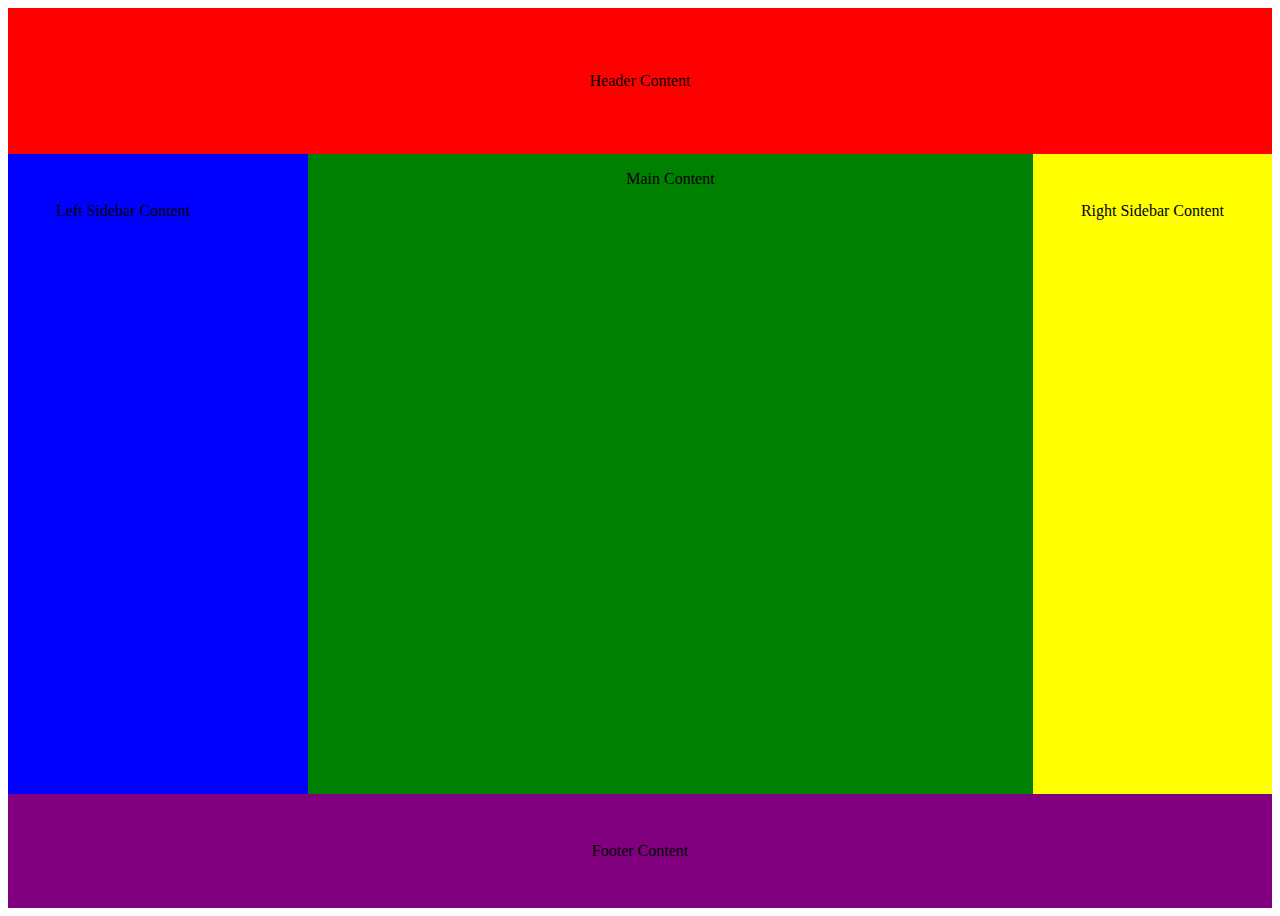
<file: week01/basic-layout.html>
<!DOCTYPE html>
<html lang="en">
<head>
    <meta charset="UTF-8">
    <meta name="viewport" content="width=device-width, initial-scale=1.0">
    <link rel="stylesheet" href="styles/layout.css">
    <title>Document</title>
</head>
<body>
    <header>
        <p>Header Content</p>
      </header>
    <div class="left-sidebar">Left Sidebar Content</div>
        <main>
            <p>
                Main Content
            </p>
        </main>
        <div class="right-sidebar">Right Sidebar Content</div>
    <footer>Footer Content</footer>
    
</body>
</html>
</file>
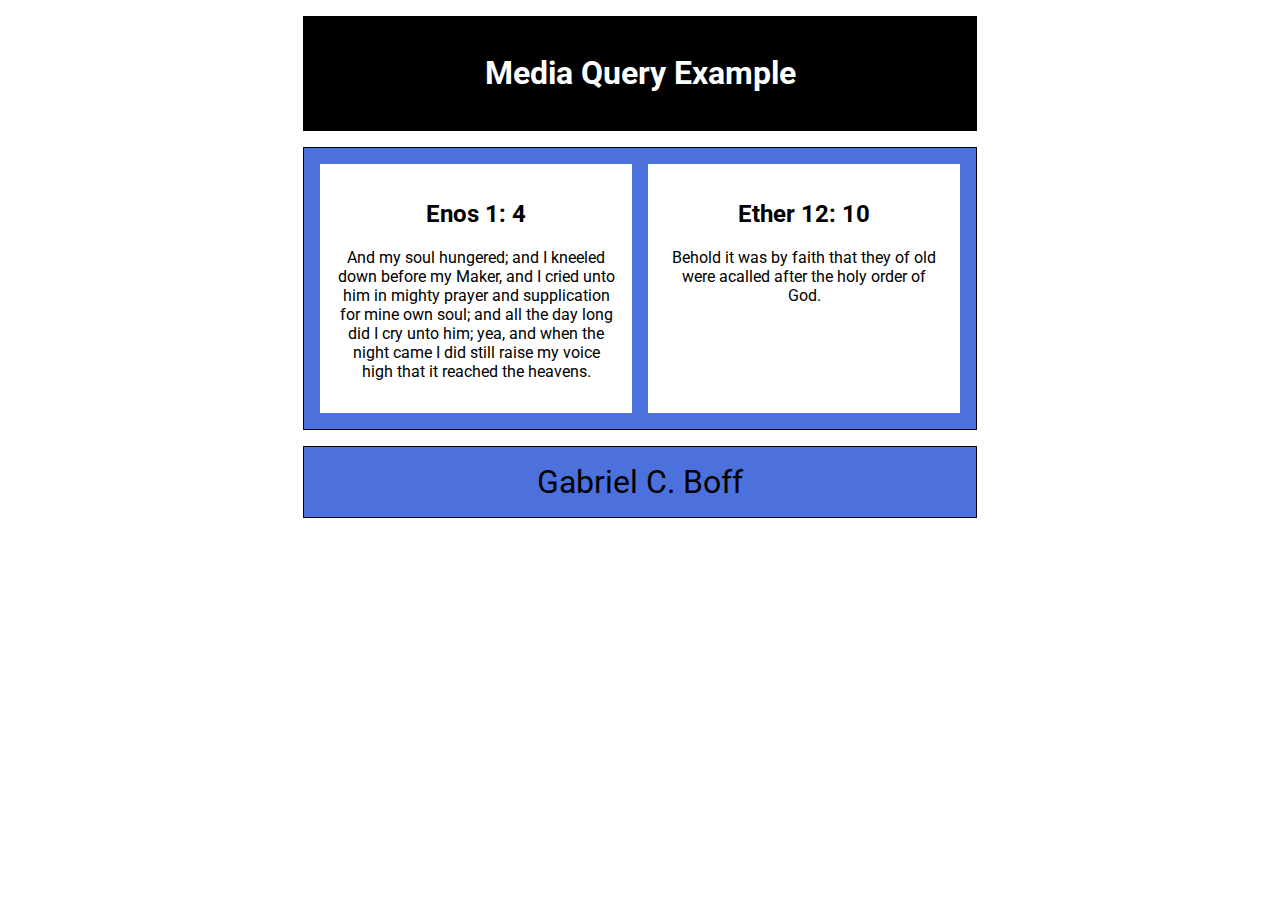
<file: week02/media-query.html>
<!DOCTYPE html>
<html lang="en">
<head>
    <meta charset="UTF-8">
    <meta name="viewport" content="width=device-width, initial-scale=1.0">
    <meta name="description" content="Media query learing activity example page.">
    <meta name="author" content="Gabriel C. Boff">

    <link rel="preconnect" href="https://fonts.googleapis.com">
    <link rel="preconnect" href="https://fonts.gstatic.com" crossorigin>
    <link href="https://fonts.googleapis.com/css2?family=Roboto:ital,wght@0,100;0,300;0,400;0,500;0,700;0,900;1,100;1,300;1,400;1,500;1,700;1,900&display=swap" rel="stylesheet">

    <link rel="stylesheet" href="styles/media-query.css">
    <link rel="stylesheet" href="styles/media-query-large.css">

    <title>WDD 131 - Media query example page</title>
</head>
<body>
    <header>
        <h1>Media Query Example</h1>
    </header>
    <main>
        <section>
            <h2>Enos 1: 4</h2>
            <p>
                And my soul hungered; and I kneeled down before my Maker, and I cried unto him in mighty prayer and supplication
                for mine own soul; and all the day long did I cry unto him;
                yea, and when the night came I did still raise my voice high that it reached the heavens.
            </p>
        </section>
        <section>
            <h2>Ether 12: 10</h2>
            <p>
                Behold it was by faith that they of old were acalled after the holy order of God.
            </p>
        </section>
    </main>
    <footer>
        Gabriel C. Boff
    </footer>
</body>
</html>
</file>
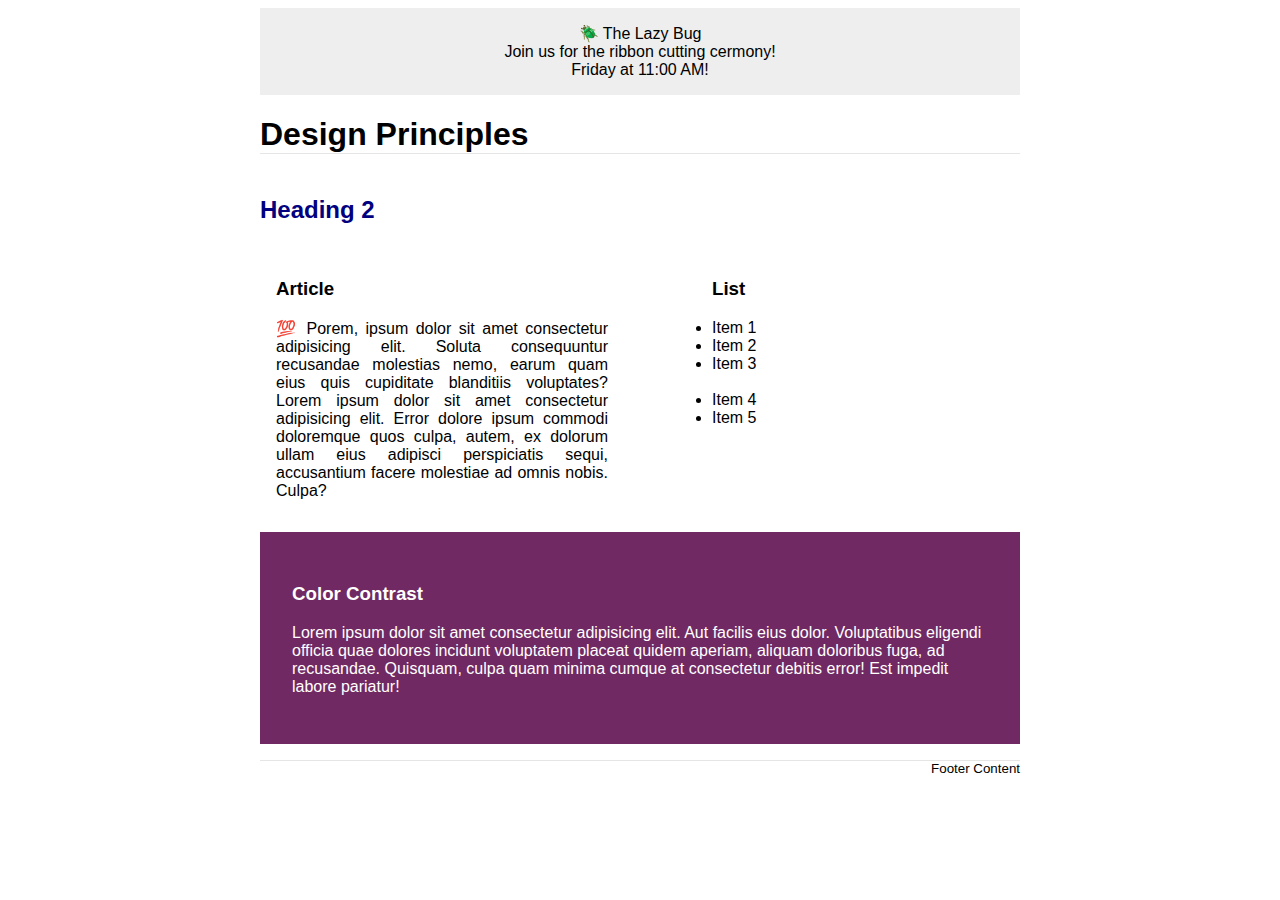
<file: week03/design.html>
<!DOCTYPE html>
<html lang="en">
<head>
    <meta charset="UTF-8">
    <meta name="viewport" content="width=device-width, initial-scale=1.0">
    <meta name="description" content="Design learing activity page example">
    <meta name="author" content="Gabriel C. Boff">

    <link rel="stylesheet" href="styles/design.css">

    <title>WDD131 - Week03 | Design Page</title>
</head>
<body>
    <header>
        <div class="banner">🪲 The Lazy Bug<br>Join us for the ribbon 
            cutting cermony!<br>Friday at 11:00 AM!
        </div>
        <h1>Design Principles</h1>
    </header>
    <main>
        <h2>Heading 2</h2>
        <section>
            <h3>Article</h3>
            <article>
                <p>💯 Porem, ipsum dolor sit amet consectetur
                    adipisicing elit. Soluta consequuntur recusandae molestias nemo, 
                    earum quam eius quis cupiditate blanditiis voluptates? Lorem ipsum dolor 
                    sit amet consectetur adipisicing elit. Error dolore ipsum commodi 
                    doloremque quos culpa, autem, ex dolorum ullam eius adipisci
                    perspiciatis sequi, accusantium facere molestiae ad omnis nobis. Culpa?
                </p>
            </article>
        </section>
        <section>
            <h3>List</h3>
            <ul>
                <li>Item 1</li>
                <li>Item 2</li>
                <li>Item 3<br><br></li>
                <li>Item 4</li>
                <li>Item 5</li>
            </ul>
        </section>
        <div class="callout">
            <h3>Color Contrast</h3>
            <p>Lorem ipsum dolor sit amet consectetur adipisicing elit.
                Aut facilis eius dolor. Voluptatibus eligendi officia quae
                dolores incidunt voluptatem placeat quidem aperiam, aliquam
                doloribus fuga, ad recusandae. Quisquam, culpa quam minima cumque 
                at consectetur debitis error! Est impedit labore pariatur!
            </p>
        </div>
    </main>
    <footer>
        Footer Content
    </footer>
</body>
</html>
</file>
<file: styles/base.css>
@import url('https://fonts.googleapis.com/css2?family=Nunito+Sans:ital,opsz,wght@0,6..12,200..1000;1,6..12,200..1000&display=swap');
* {
	margin: 0;
	padding: 0;
	box-sizing: border-box;
}

body {
    background-color: #181a1b;
    color: antiquewhite;

}

header, footer {
	display: flex;
    flex-direction: column;
	align-items: center;
	justify-content: center;
    margin: 0 auto;
}

footer {
    background-color: #561475;
    margin: 0 auto;
    padding: 2rem;
    font-size: 1.2rem;
}

footer > p {
    display: block;
    align-items: center;
}

main {
    margin: 0 auto;
}

header > h1 {
    background-color: #561475;
    padding: 1rem;
    margin: 0 auto;
    width: 100%;
    text-align: center;
}

nav {
    color: antiquewhite;
    background-color: #7B53AE;
    padding: 1rem;
    margin: 0 auto;
    width: 100%;
    text-align: center;
}

nav > a, a:link, a:visited {
    text-align: center;
    text-decoration: none;
    padding: 3rem;
    color: antiquewhite;
    font-size: 1rem;
    
}
nav > a:hover {
    text-decoration: underline;
    color:#181a1b;
    font-size: 1.2rem;
}

.container-grid {
    display: grid;
    grid-template-columns: 1fr 1fr;
    margin: 2rem;
}


.card {
    box-shadow: 0 4px 8px 0 #561475;
    transition: 0.3s;
    margin: 0 auto;
    width: 90%;
    align-items: center;
    text-align: center;
}

.card > h2 {
    padding-bottom: 0.5rem;
    background-color: #561475;
    padding: 1rem;
    text-align: center;

}

.card > p {
    text-align: justify;
    padding: 2rem;
}

li > a, li > a:link, li > a:visited {
    text-align: center;
    text-decoration: none;
    padding: 4rem;
    color: antiquewhite;
    font-size: 2rem;

    
}

.card > img {
    width: 40%;
}

.card > ul {
    padding: 1rem;
    text-align: center;
}
.card > li {
    padding: 1rem;
}
li > a:hover {
    text-decoration: underline;
    color:#561475;
    font-size: 2.3rem;
}

.card:hover {
    box-shadow: 0 8px 16px 0 #561475;
}

ul, ol {
    list-style-type: none; 
}

ul > li {
    padding: 2rem;
}
</file>
<file: project/styles/main.css>
:root {
    --primary-color: #0c0a09;
    --secondary-color: #fafaf9;
    --background-color: #0c0a09;
    --font-color: #f8fafb;
    --font-color-2: #0c0a09;
}

.gradient {
    background: rgb(12, 10, 9);
    background: linear-gradient(90deg, rgba(12, 10, 9, 1) 0%, rgba(249, 250, 250, 1) 35%);
}

.primary {
    color: var(--primary-color);
}

.secondary {
    color: var(--secondary-color);
}

.background {
    color: var(--background-color);
}

.background-primary {
    background-color: var(--primary-color);
}

.background-secondary {
    background-color: var(--secondary-color);
}

.background-background {
    background-color: var(--background-color);
}

.flex {
    display: flex;
    flex-wrap: wrap;
    gap: 2rem;
}

.flex-column {
    flex-direction: column;
}

.flex-row {
    flex-direction: row;
}

.grow {
    flex-grow: 1;
}

.p-1 {
    padding: 1rem;
}

.m-0 {
    margin: 0 auto;
}

button {
    padding: 17px 40px;
    border-radius: 50px;
    cursor: pointer;
    border: 0;
    background-color: white;
    box-shadow: rgb(0 0 0 / 5%) 0 0 8px;
    letter-spacing: 1.5px;
    text-transform: uppercase;
    font-size: 15px;
    transition: all 0.5s ease;
}

.m-1 {
    margin: 1rem;
}

.w-40 {
    width: 40%;
}

button:hover {
    letter-spacing: 3px;
    background-color: var(--secondary-color);
    color: var(--font-color-2);
    transform: translateY(-7px);
    box-shadow: 15px 15px 30px rgb(25, 25, 25),
    15px 15px 30px rgb(60, 60, 60);
}

button:active {
    letter-spacing: 3px;
    background-color: var(--secondary-color);
    color: var(--font-color-2);
    transform: translateY(10px);
    transition: 100ms;
    box-shadow: 15px 15px 30px rgb(25, 25, 25),
    15px 15px 30px rgb(60, 60, 60);
}

nav {
    width: 100%;
}

html {
    font-family: 'Roboto', sans-serif;
    margin: 0 auto;
    padding: 0;
    scroll-behavior: smooth;

}


.p-4 {
    padding: 4rem;
}

.h-full {
    height: 100%;
}

.h-screen {
    height: 100vh;
}

.w-full{
    width: 100%;
}

.card {
    padding: 2rem;
    border: 1px solid var(--secondary-color);
    background: var(--secondary-color);
    box-shadow: 15px 15px 30px rgb(25, 25, 25),
        -15px -15px 30px rgb(60, 60, 60);
}



.relative {
    position: relative;
}

.text-center {
    text-align: center;
}

.flex-center {
    display: flex;
    justify-content: center;
    align-items: center;
}

body {
    margin: 0 auto;
    padding: 0;

}

h1 {
    font-size: 6rem;
    margin-bottom: 2rem;
}

h2 {
    font-size: 4rem;
    margin-bottom: 2rem;
}

h3 {
    font-size: 3rem;
    margin-bottom: 2rem;
}

h4 {
    font-size: 2.5rem;
    margin-bottom: 2rem;
}

h5 {
    font-size: 2rem;
    margin-bottom: 2rem;
}

h6 {
    font-size: 1.5rem;
    margin-bottom: 2rem;
}

p {
    font-size: 1.2rem;
    margin-bottom: 2rem;
}

ul {
    list-style-type: none;
    padding: 0;
}

li {
    font-size: 1.2rem;
}

span {
    font-size: 1.2rem;
}

img {
    text-align: center;

}

a {
    text-decoration: none;
    color: var(--font-color);
    font-size: 1.2rem;
    transition: all 0.3s ease-in-out;
}

a:hover {
    color: var(--secondary-color);
    transition: all 0.3s ease-in-out;
    font-size: 1.5rem;
    text-decoration: underline;
}

canvas {
    display: block;
    vertical-align: bottom;
}

/* ---- particles.js container ---- */
#particles-js {
    position: absolute;
    width: 100%;
    height: 100%;
    background-color: var(--background-color);
    background-image: url("");
    background-repeat: no-repeat;
    background-size: cover;
    background-position: 50% 50%;
}




.accordions{
    width: 80%;
    max-width: 1200px;
    padding: 2rem;
    margin:0 auto;
    height: 2rem;
}
.accordion-item input{
	display:none;
    background-color: var(--background-color);
}
.accordion-item label{
    display:block;
    background:var(--background-color);
    color:var(--font-color);
    font-weight: 500;
    padding: 1rem;
    cursor:pointer;
	padding: 2rem;
}

.accordion-item label:hover{
    background:var(--secondary-color);
    color:var(--font-color-2);
    transition: height 0.5s ease-in-out;

}
.accordion-item label::after{
    content:'\002B';
    float:right;
}
.accordion-item input:checked ~ label::after{
    content:'\2212';
}
.accordion-item .accordion-content{
    background:var(--secondary-color);
    color:var(--font-color);
}

.mt-28 {
    margin-top: 38rem;
}

.mt-2 {
    margin-top: 2rem;
}

.px-2 {
    padding-left: 2rem;
    padding-right: 2rem;
}

.accordion-content{
    height: 0px;
    overflow: hidden;
    -webkit-transition: height 0.3s ease-in-out;
    -moz-transition: height 0.3s ease-in-out;
    -o-transition: height 0.3s ease-in-out;
    -ms-transition: height 0.3s ease-in-out;
    transition: height 0.3s ease-in-out;
    color: var(--primary-color);
    padding: 1rem;
 }
[id^=accordion]:checked ~ .accordion-content {
    height: 100px;
    color: var(--primary-color);
    padding: 2rem;
    transition: height 0.3s ease-in-out;
    font-size: 1.5rem;
}

.logo {
    width: 8%;
    margin-bottom: 2rem;
    margin-top: 2rem;
    border-radius: 50%;

}

.form-control {
  border-radius: 0px;
  height: 40px;
}

.container {
    padding: 30px;
    border-radius: 8px;
    box-shadow: 0 4px 6px rgba(0, 0, 0, 0.1);
    max-width: 500px;
    width: 100%;
}

/* Form styles */
form {
    display: flex;
    flex-direction: column;
}

.form-group {
    margin-bottom: 15px;
}

label {
    font-size: 1em;
    font-weight: bold;
    margin-bottom: 5px;
    display: block;
    color: var(--font-color);
}

input[type="text"],
input[type="email"],
textarea {
    width: 100%;
    padding: 10px;
    border: 1px solid #ddd;
    border-radius: 4px;
    font-size: 1em;
    color: #333;
    box-sizing: border-box;
}
scroll-behavior: smooth;

textarea {
    resize: vertical;
}


/* Responsive styles */
@media (max-width: 600px) {
    .container {
        padding: 20px;
    }

    header h1 {
        font-size: 1.5em;
    }
}

.form-grid {
    display: grid;
    grid-template-columns: 1fr 1fr;
    grid-gap: 1rem;
}

.w-80 {
    width: 80%;
}


.w-50 {
    width: 50%;
}

a[data-button="true"] {
    padding: 17px 40px;
    border-radius: 50px;
    cursor: pointer;
    border: 0;
    background-color: white;
    box-shadow: rgb(0 0 0 / 5%) 0 0 8px;
    letter-spacing: 1.5px;
    text-transform: uppercase;
    font-size: 15px;
    transition: all 0.5s ease;
    color: var(--font-color-2);
}

a[data-button="true"]:hover {
    letter-spacing: 3px;
    background-color: var(--secondary-color);
    color: var(--font-color-2);
    transform: translateY(-7px);
    box-shadow: 15px 15px 30px rgb(25, 25, 25),
    15px 15px 30px rgb(60, 60, 60);
}

a[data-button="true"]:active {
    letter-spacing: 3px;
    background-color: var(--secondary-color);
    color: var(--font-color-2);
    transform: translateY(10px);
    transition: 100ms;
    box-shadow: 15px 15px 30px rgb(25, 25, 25),
    15px 15px 30px rgb(60, 60, 60);
}

span {
    font-size: 0.6rem;
    font-weight: bold;
    color: var(--font-color-2);
    background-color: var(--secondary-color);
    padding: 0.5rem;
    border-radius: 2rem;

}

footer {
    text-align: center;
    padding: 1rem;
    color: var(--font-color-2);
    font-weight: bold;
    font-size: 1.5rem;
    background-color: var(--secondary-color);
}
</file>
<file: project/styles/main-mobile.css>
@media screen and (max-width: 939px) {


    body {
        font-family: 'Roboto', sans-serif;
        margin: 0 auto;
        padding: 0;
        text-align: center;
    }

    .logo {
        width: 25%;
        margin-bottom: 2rem;
        margin-top: 2rem;
        border-radius: 50%;
    }

    .form-control {
        border-radius: 0px;
        height: 40px;
    }

    #particles-js {
        display: none;
    }

    #home {
        padding: 3rem;
        background-color: var(--background-color);
        color: var(--font-color);
        padding-top: 6rem;
        padding-bottom: 6rem;

    }

    p {
        font-size: 1.0rem;
        text-align: center;
        width: 90% !important;
    }

    .card {
        padding: 2rem;
        border: 1px solid var(--secondary-color);
        background: var(--secondary-color);
        box-shadow: 15px 15px 30px rgb(25, 25, 25),
            -15px -15px 30px rgb(60, 60, 60);
    }

    #cards {
        padding: 0 !important;
        margin: 0 auto;
        display: grid;
        grid-template-columns: 1fr;
        grid-gap: 0.1rem;


    }

    #cards>div.card {
        word-wrap: break-word;
        white-space: normal;
        width: 75%;
        margin-top: 1rem;

    }


    .accordions {
        width: 80%;
        max-width: 1200px;
        padding: 2rem;
        margin: 0 auto;
        height: 3rem;
    }

    .accordion-item input {
        display: none;
        background-color: var(--background-color);
    }

    .accordion-item label {
        display: block;
        background: var(--background-color);
        color: var(--font-color);
        font-weight: 500;
        cursor: pointer;
        padding: 2rem;
        font-size: small;
    }

    .accordion-item label:hover {
        background: var(--secondary-color);
        color: var(--font-color-2);
        transition: height 0.5s ease-in-out;

    }

    .accordion-item label::after {
        content: '\002B';
        float: right;
    }

    .accordion-item input:checked~label::after {
        content: '\2212';
    }

    .accordion-item .accordion-content {
        background: var(--secondary-color);
        color: var(--font-color);
    }

    .accordion-content {
        height: 0px;
        overflow: hidden;
        -webkit-transition: height 0.3s ease-in-out;
        -moz-transition: height 0.3s ease-in-out;
        -o-transition: height 0.3s ease-in-out;
        -ms-transition: height 0.3s ease-in-out;
        transition: height 0.3s ease-in-out;
        color: var(--primary-color);
        padding: 1rem;
    }

    [id^=accordion]:checked~.accordion-content {
        height: 350px;
        color: var(--primary-color);
        padding: 1rem;
        transition: height 0.3s ease-in-out;
        font-size: 1.5rem;
    }

    .form-grid {
        display: flex;
        flex-direction: column;
        justify-content: center;

    }

}
</file>
<file: styles/form.css>
html{
    font-family: 'Roboto', sans-serif;
}


form {
    margin: 0 auto;
    max-width: 500px;
    padding: 2rem;
    display: flex;
    flex-direction: column;
    gap: 1rem;
    border-radius: 5px;
    box-shadow: 0 0 10px rgba(0, 0, 0, 0.2);
}

fieldset {
    border: none;
    padding: 0;
    display: flex;
    flex-direction: column;
    gap: 0.1rem;
}

legend {
    margin-bottom: 8px;
}

label {
    margin: 0 0 0.5rem 0;
}

input, select,
textarea {
    padding: 0.5rem;
    border-radius: 5px;
    border: 1px solid #ccc;
    font-size: 1rem;
    width: 100%;
}

.optional {
    font-style: italic;
    color: yellow;
    padding: 0.5rem;

}

#usefulFeatures{
    display: flex;
    flex-direction: row;
    gap: 0.2rem;
    padding: 0.5rem;
}

#usefulFeatures input {
    width: 20px;
    height: 20px;
    display: flex;
    flex-direction: row;
}

.rating {
    display: flex;
    flex-direction: row-reverse;
    justify-content: center;
}

.rating input {
    display: none;
}

.rating label {
    color: white;
    cursor: pointer;
}

.rating input:checked ~ label,
.rating label:hover,
.rating label:hover ~ label {
    color: #ffcc00;
}

.checkbox-list {
    list-style-type: none;
    padding: 0;
    display: flex;
}

.checkbox-list li {
    margin-bottom: 2rem;
    padding: 1rem;
}

.checkbox-list label {
    display: block;
    margin-bottom: 0.5rem;
}



.checkbox-list input[type="checkbox"] + label {
    display: inline-block;
    border-radius: 5px;
    cursor: pointer;
    padding: 0.5rem;
    border: 1px solid #ccc;
}

fieldset {
    border: 1px solid #ccc;
    padding: 1rem;
}

main > h1 {
    text-align: center;
    padding: 2rem;
}
</file>
<file: styles/place.css>
:root {
    --ired: #CD212A;
    --iwhite: #F4F9FF;
    --igreen: #01582d;
}

body {
    background-color: var(--iwhite);
    margin: 0 auto;
    font-family: Roboto, helvetica, sans-serif;
}

header {
    background-color: var(--ired);
    color: var(--iwhite);
    text-align: center;
    padding: 1rem;
    margin: 0 auto;
}

main {
    padding: 0;
    margin: 0 auto;
}


footer {
    background-color: var(--ired);
    margin: 0 auto;
    padding: 2rem;
    font-size: 1.2rem;
    text-align: center;
    color: var(--iwhite);
    font-weight: bolder;
}

footer > p {
    display: block;
    align-items: center;
}
</file>
<file: styles/place-large.css>
@media screen and (min-width: 940px) {

    picture > img {
        width: 100%;
    }
        
    .hero {
        width: 100%;
        height: auto;
        margin: 0 auto;
        padding: 0;
        display: flex;
        align-items: center;
        justify-content: center;
    }

    .hero-text {
        margin: 0 auto;
        position: absolute;  
        padding: 0.5rem;
        display: grid;
        align-self: start;
        justify-content: left; 
        flex-direction: column;
        grid-template-columns: 1fr 1fr 1fr;
        column-gap: 10rem;

    }

    .card {
        background-color: var(--iwhite);
        text-align: center;
        box-shadow: 0 0 1rem rgba(0, 0, 0, 0.1);
        display: grid;
        margin: 0 auto;
        grid-template-columns: 1fr;
        width: 100%;

    }

    #placeWeather {
        grid-row: 2;
        grid-column: 3;
    
    }

    .card > div > h2 {
        background-color: var(--igreen);
        padding: 1rem;
        text-align: center;
        color: var(--iwhite);
        grid-row: 1;
        margin-top: 0;
    }

    .card > div > h2::after{
        content: "⛅ Weather";
    }



    .card > h2 {
        background-color: var(--igreen);
        padding: 1rem;
        text-align: center;
        color: var(--iwhite);
        grid-row: 1;
        margin-top: 0;
    }


    .card > div > img {
        width: 30%;
    }


    .card > ul {
        padding: 1rem;

    }

    .card li {
        list-style: none;
        padding: 0.3rem;
        text-align: center;

    }

    .card > img {
        width: 100%;
        grid-row: 2;
        grid-column: 1;
        
    }

    .card > ul {
        padding: 1rem;
        grid-row: 3;
        grid-column: 1;
    }




}
</file>
<file: styles/place-mobile.css>
@media screen and (max-width: 939px) {
    picture > img {
        width: 100%;
    }
        
    .hero {
        width: 100%;
        height: auto;
        margin: 0 auto;
        padding: 0;
    }

    .hero-text {
        margin: 0 auto;
        padding: 0.5rem;
    }

    .card {
        background-color: var(--iwhite);
        text-align: center;
        box-shadow: 0 0 1rem rgba(0, 0, 0, 0.1);
        display: grid;
        margin: 0 auto;
        grid-template-columns: 1fr;
        width: 100%;
        padding: 4rem;

    }

    #placeWeather {
        grid-row: 2;
        grid-column: 3;
    
    }

    .card > div > h2 {
        background-color: var(--igreen);
        padding: 1rem;
        text-align: center;
        color: var(--iwhite);
        grid-row: 1;
        margin-top: 0;
    }

    .card > div > h2::after{
        content: "Weather";
    }


    .card > h2 {
        background-color: var(--igreen);
        padding: 1rem;
        text-align: center;
        color: var(--iwhite);
        grid-row: 1;
        margin-top: 0;
    }


    .card > div > img {
        width: 30%;
    }


    .card > ul {
        padding: 1rem;

    }

    .card li {
        list-style: none;
        padding: 0.3rem;
        text-align: center;

    }

    .card > img {
        width: 100%;
        grid-row: 2;
        grid-column: 1;
        
    }

    .card > ul {
        padding: 1rem;
        grid-row: 3;
        grid-column: 1;
    }



}
</file>
<file: project/styles/siteplan.css>
:root{
    --primary-color: #0c0a09;
    --secondary-color: #fafaf9;
    --background-color: #0c0a09;
    --font-color: #f8fafb;
    --font-color-2: #0c0a09;
}

.primary {
    color: var(--primary-color);
}

.secondary {
    color: var(--secondary-color);
}

.background {
    color: var(--background-color);
}

.background-primary {
    background-color: var(--primary-color);
}

.background-secondary {
    background-color: var(--secondary-color);
}

.background-background {
    background-color: var(--background-color);
}   

html {
    font-family: 'Roboto', sans-serif;
}

body, main {
    
    background-color: var(--background-color);
    color: var(--font-color);
    margin: 0;
    padding: 5rem;
    display: flex;
    flex-direction: column;
    align-items: center;
    justify-content: center;
}

section {
    margin-bottom: 3rem;
    display: flex;
    flex-direction: column;
    align-items: center;
    justify-content: center;
    padding: 3rem;
}

h1 {
    font-size: 6rem;
    margin-bottom: 2rem;
}

h2 {
    font-size: 4rem;
    margin-bottom: 2rem;
}

h3 {
    font-size: 3rem;
    margin-bottom: 2rem;
}

h4 {
    font-size: 2.5rem;
    margin-bottom: 2rem;
}

h5 {
    font-size: 2rem;
    margin-bottom: 2rem;
}

h6 {
    font-size: 1.5rem;
    margin-bottom: 2rem;
}

p {
    font-size: 1.2rem;
    margin-bottom: 2rem;
}

ul {
    list-style-type: none;
    padding: 0;
}

li {
    font-size: 1.2rem;
    list-style-type: none;
    padding: 0;
}

span {
    font-size: 1.2rem;
}

img {
    text-align: center;

}
</file>
<file: week01/styles/layout.css>
body {
    display: grid;
    grid-template: auto 1fr auto / 300px 1fr auto;
    height: 100vh;
}
p {
    text-align: center;
}

header {
    background: red;
    padding: 3rem;
    grid-column: 1 / 4;
  }
  
  .left-sidebar {
    background: blue;
    grid-column: 1 / 2;
  }
  
  main {
    background: green;
    grid-column: 2 / 3;
  }
  
  .right-sidebar {
    background: yellow;
    grid-column: 3 / 4;
  }
  
  footer {
    background: purple;
    padding: 3rem;
    text-align: center;
    grid-column: 1 / 4;
  }
  
  .left-sidebar,
  .right-sidebar {
    padding: 3rem;
  }
</file>
<file: week02/styles/media-query.css>
body {
    font-family: 'Roboto', sans-serif;
}

main, header, footer {
    max-width: 640px;
    margin: 1rem auto;
    text-align: center;
    border: 1px solid black;
    padding: 1rem;
    background-color: rgb(76, 112, 220);
}

main {
    display: grid;
    grid-template-columns: 1fr;
    gap: 1rem;
}

section {
    padding: 1rem;
    background-color: #fff;
}

footer {
    font-size: 2rem;
}
</file>
<file: week02/styles/media-query-large.css>
@media screen and (min-width: 500px){
    header {
        background-color: black;
        color: white;

    }
    
    main {
        grid-template-columns: 1fr 1fr;
    }
}
</file>
<file: week03/styles/design.css>
body {
	font-family: Roboto, helvetica, sans-serif;
}

header,
main,
footer {
	max-width: 760px;
	margin: 0 auto;
}

marquee {
	padding: 1rem;
	background-color: #eee;
}

h1 {
	border-bottom: 1px solid rgba(0, 0, 0, 0.1);
}

main {
	display: grid;
}

article p {
	text-align: justify;
}



footer {
	margin-top: 1rem;
	border-top: 1px solid rgba(0, 0, 0, 0.1);
	font-size: smaller;
	text-align: right;
}

main {
    display: grid;
    grid-template-columns: 1fr 1fr; 
    grid-column-gap: 2rem; 
}

h2 {
    grid-column: 1 / span 2;
    color: navy;
    text-align: left;    

}

section {
    padding: 1rem;
}

article {
    grid-column: 1; 
}

li {
    grid-column: 2;
}

section:nth-child(3) > h3 {
    padding-left: 2.5rem;
}

.callout {
    grid-column: 1 / span 2;
    background-color: #702963;
}

div.callout {
    padding: 2rem;
}

div.callout h3,
div.callout p {
    color: white;
}

.banner {
    padding: 1rem;
    background-color: #eee;
    text-align: center;
}
</file>
